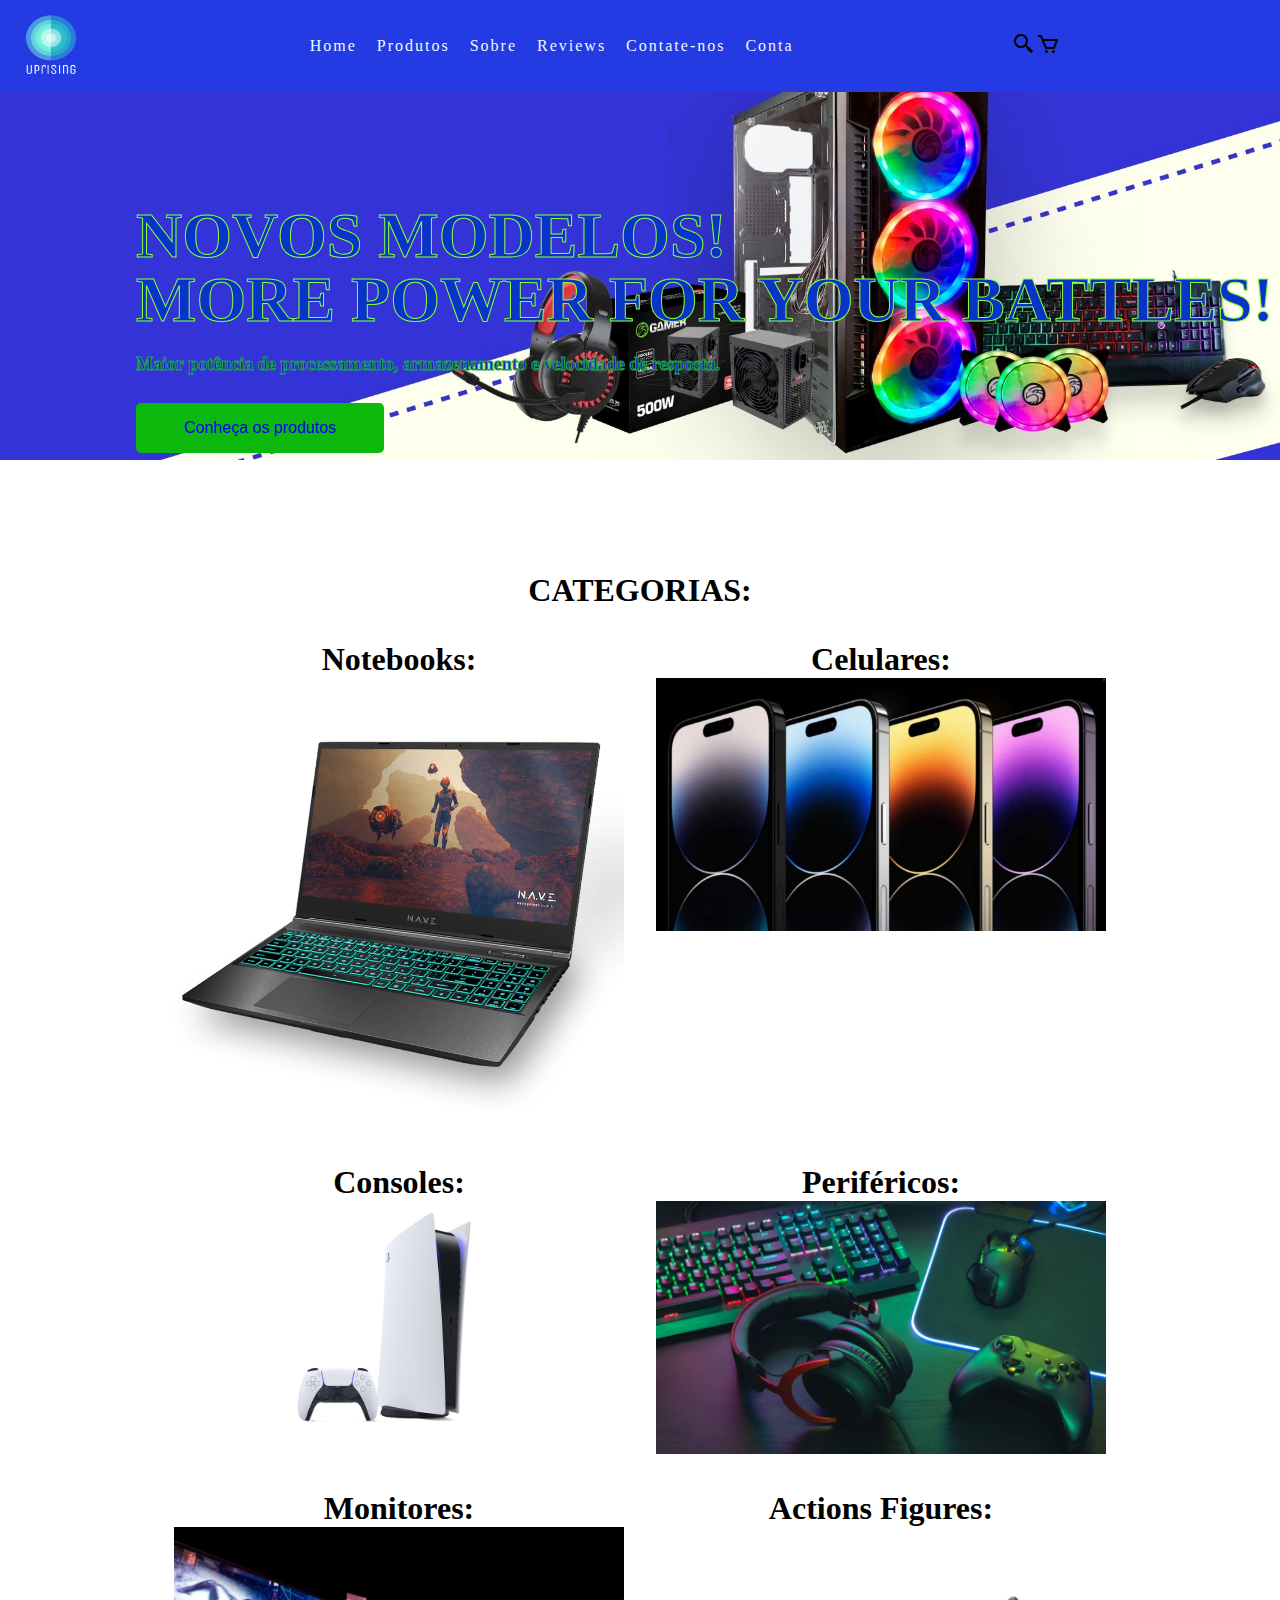
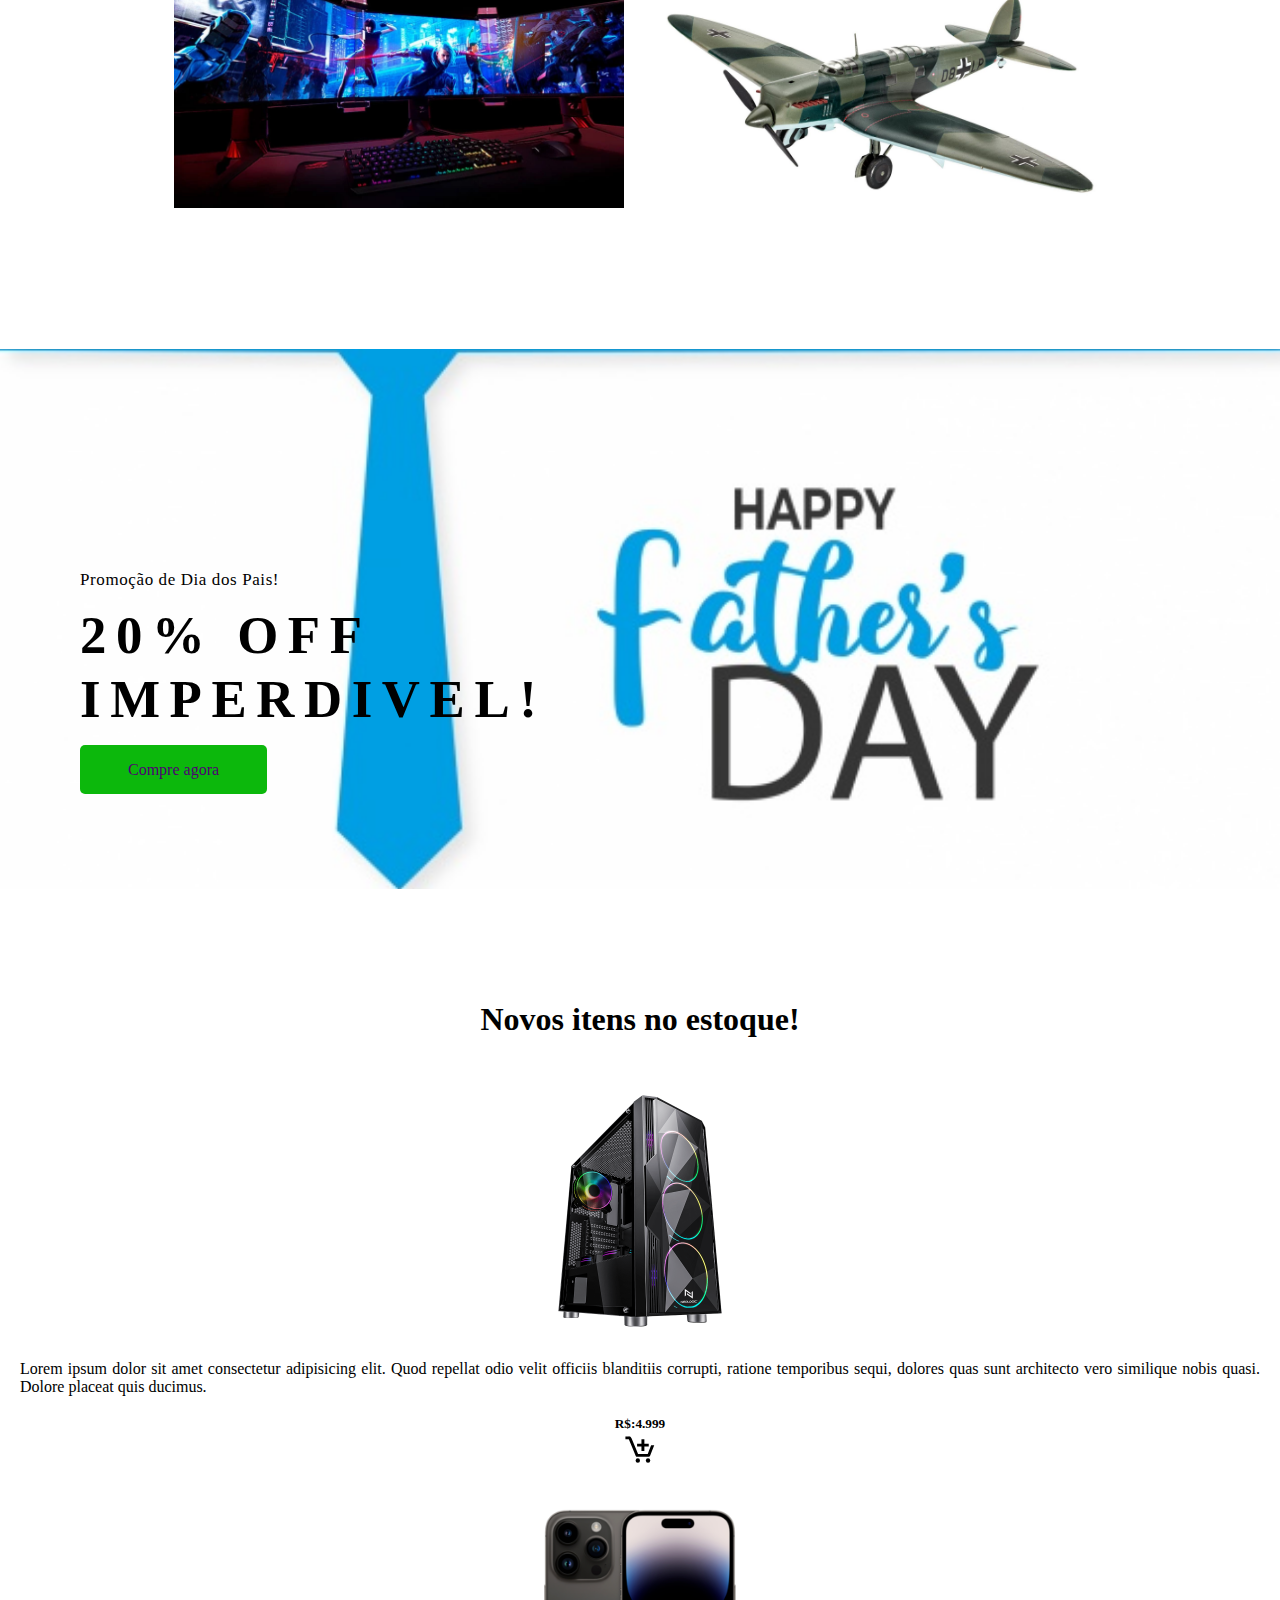
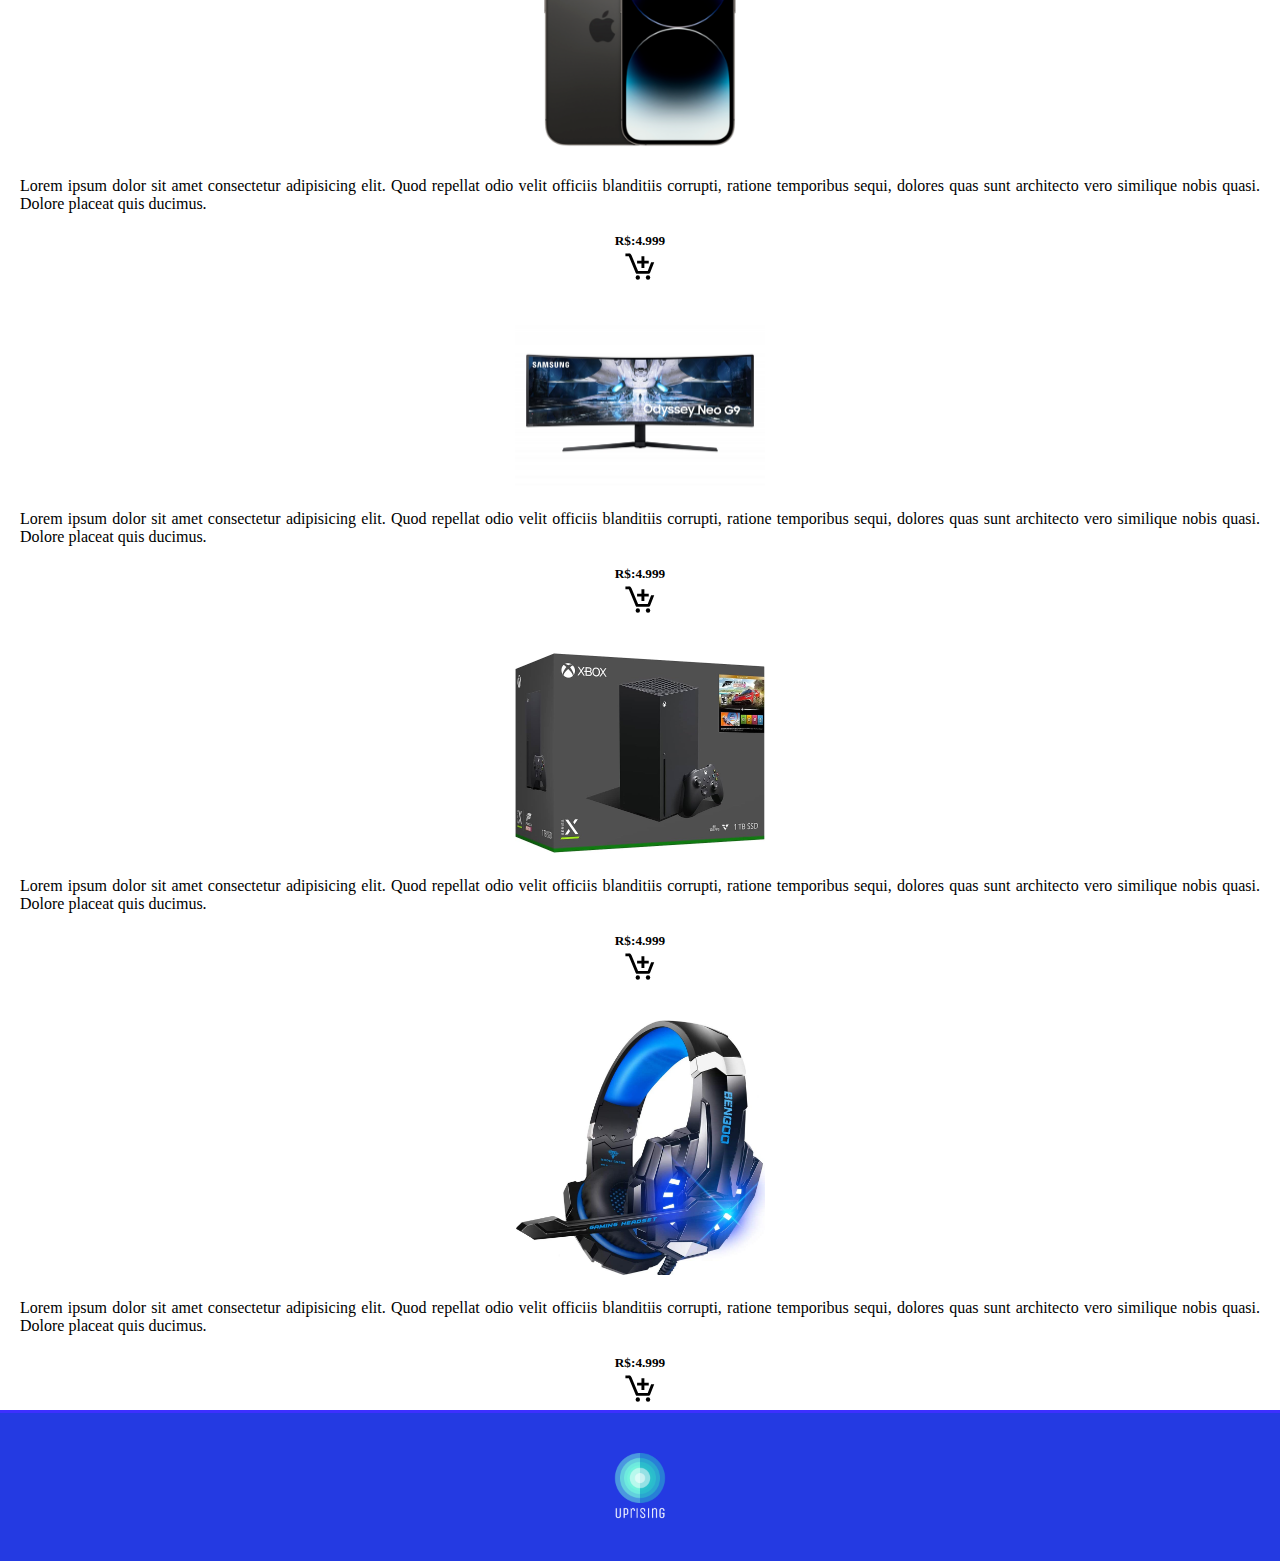
<file: index.html>
<!DOCTYPE html>
<html lang="pt-br">
  <head>
    <meta charset="UTF-8" />
    <meta name="viewport" content="width=device-width, initial-scale=1.0" />
    <title>E-comerce</title>
    <link rel="shortcut icon" href="favicon.png" type="image/x-icon" />
    <link rel="stylesheet" href="style.css" />
    <link
      rel="stylesheet"
      href="https://cdn.jsdelivr.net/npm/boxicons@latest/css/boxicons.min.css"
    />
    <link
      rel="stylesheet"
      href="https://unpkg.com/boxicons@latest/css/boxicons.min.css"
    />
  </head>
  <body>
   <div class="background">
    <header class="cabeçalho">
      <img class="logo" src="logos/logo_transparent.png" alt="logo" />

      <ul class="navegaveis">
        <li><a class="navegavel" href="Lp.html">Home</a>
        <li><a class="navegavel" href="paginasextras.html">Produtos</a>
        <li><a class="navegavel" href="paginasextras.html">Sobre</a>
        <li><a class="navegavel" href="paginasextras.html">Reviews</a>
        <li><a class="navegavel" href="paginasextras.html">Contate-nos</a>
        <li><a class="navegavel" href="paginasextras.html">Conta</a>
        </ul>
        <div class="icones">
          <li><a class="icon" href=""
            ><img
              src="boxicons-2.1.4/svg/regular/bx-search-alt-2.svg"
              alt="lupa"
          /></a>
        
        <li><a class="icon" href=" "
          ><img src="boxicons-2.1.4/svg/regular/bx-cart.svg" alt="carrinho"
        /></a>
        </div>
        <div class="menu1">
        <div class="menu-mobile">
          <button onclick="menuShow()" class="btnmenu" ><img src="boxicons-2.1.4/svg/regular/bx-menu.svg" alt="menu-mobile"></button>
        </div>
        <div class="itens-menu-mobile">
        <ul class="omenu">
            <li><a class="navegavel1" href="index.html">Home</a>
            <li><a class="navegavel1" href="paginasextras.html">Produtos</a>
            <li><a class="navegavel1" href="paginasextras.html">Sobre</a>
            <li><a class="navegavel1" href="paginasextras.html">Reviews</a>
            <li><a class="navegavel1" href="paginasextras.html">Contate-nos</a>
            <li><a class="navegavel1" href="paginasextras.html">Conta</a>

            <li><a class="iconm" href=""
                ><img
                  src="boxicons-2.1.4/svg/regular/bx-search-alt-2.svg"
                  alt="lupa"
            /></a>
            
           <li><a class="iconm" href=" "
              ><img src="boxicons-2.1.4/svg/regular/bx-cart.svg" alt="carrinho"
          /></a>
        </ul></a>
      </ul>
      </div>
      </div>
    </header>
     <div class="p1">
      <h1>NOVOS MODELOS!</h1>
      <h1>MORE POWER FOR YOUR BATTLES!</h1>
      <p><strong>Maior potência de processamento, armazenamento e velocidade de resposta.</strong></p>
      <button class="b1"><a href="#elemento">Conheça os produtos</a></button>
      </div>
    </div>
    <section>
      <h1>CATEGORIAS:</h1>
      <div id="elemento" class="box-of-cards">
        <div class="cards">
          <h1>Notebooks:</h1><a href="pc.html"><img src="img/Notebook1.png" alt="Notebook"></a>
         </div>
           <div class="cards">
            <h1>Celulares:</h1><a href="celulares.html"><img src="img/celular1.jpg" alt="Celulares"></a></div>
         </div>
         
         <div class="box-of-cards">
          <div class="cards">
            <h1>Consoles:</h1><a href="paginasextras.html"><img src="img/ps5.webp" alt="Videogames"></a></div>
          <div class="cards">
            <h1>Periféricos:</h1><a href="paginasextras.html"><img src="img/perifericos.webp" alt="perifericos"></a></div>
        </div>
        <div class="box-of-cards">
         <div class="cards">
          <h1>Monitores:</h1><a href="paginasextras.html"><img src="img/monitor.jpeg" alt="Monitores"></a></div>
         <div class="cards">
          <h1>Actions Figures:</h1><a href="paginasextras.html"><img src="img/aviao.jpg" alt="Action-figures"></a></div>
       </div>
    </section>
    <section class="cta">
      <div class="text-cta">
          <h6>Promoção de Dia dos Pais!</h6>
          <h4>20% OFF<br>IMPERDIVEL!</h4>
          <a href="paginasextras.html" class="btn">Compre agora</a>
      </div>
    </section>

    <section>
      <h1><strong>Novos itens no estoque!</strong></h1>
      <div class="novos-produtos-estoque">
        <div class="nsp">
          <a href=""><img src="img/pc2.png" alt="pc2"></a>
          <p>Lorem ipsum dolor sit amet consectetur adipisicing elit. Quod repellat odio velit officiis blanditiis corrupti, ratione temporibus sequi, dolores quas sunt architecto vero similique nobis quasi. Dolore placeat quis ducimus.</p>
          <h5>R$:4.999</h5>
          <a href=""><img class="car" src="boxicons-2.1.4/svg/regular/bx-cart-add.svg"></a>
        </div>
        <div class="nsp">
          <a href=""><img src="img/iphone 14.png" alt="cell1"></a>
          <p>Lorem ipsum dolor sit amet consectetur adipisicing elit. Quod repellat odio velit officiis blanditiis corrupti, ratione temporibus sequi, dolores quas sunt architecto vero similique nobis quasi. Dolore placeat quis ducimus.</p>
          <h5>R$:4.999</h5>
          <a  href=""><img class="car" src="boxicons-2.1.4/svg/regular/bx-cart-add.svg"></a>
        </div>
        <div class="nsp">
          <a  href=""><img src="img/monitor de venda estoque.jpg" alt="monitor2"></a>
          <p>Lorem ipsum dolor sit amet consectetur adipisicing elit. Quod repellat odio velit officiis blanditiis corrupti, ratione temporibus sequi, dolores quas sunt architecto vero similique nobis quasi. Dolore placeat quis ducimus.</p>
          <h5>R$:4.999</h5>
          <a  href=""><img class="car" src="boxicons-2.1.4/svg/regular/bx-cart-add.svg"></a>
        </div>
        <div class="nsp">
          <a href=""><img src="img/xbox.jpg" alt="xbox"></a>
          <p>Lorem ipsum dolor sit amet consectetur adipisicing elit. Quod repellat odio velit officiis blanditiis corrupti, ratione temporibus sequi, dolores quas sunt architecto vero similique nobis quasi. Dolore placeat quis ducimus.</p>
          <h5>R$:4.999</h5>
          <a  href=""><img class="car" src="boxicons-2.1.4/svg/regular/bx-cart-add.svg"></a>
        </div>
        <div class="nsp">
          <a href=""><img src="img/headset.jpg" alt="headset"></a>
          <p>Lorem ipsum dolor sit amet consectetur adipisicing elit. Quod repellat odio velit officiis blanditiis corrupti, ratione temporibus sequi, dolores quas sunt architecto vero similique nobis quasi. Dolore placeat quis ducimus.</p>
          <h5>R$:4.999</h5>
          <a  href=""><img class="car" class="car" src="boxicons-2.1.4/svg/regular/bx-cart-add.svg"></a>
        </div>
        </div>
      </div>
    </section>

    <footer class="rdp">
      <img class="logo22" src="logos/logo_transparent.png" alt="logo?">
    </footer>
    <script src="script.js"></script>
  </body>
</html>
</file>
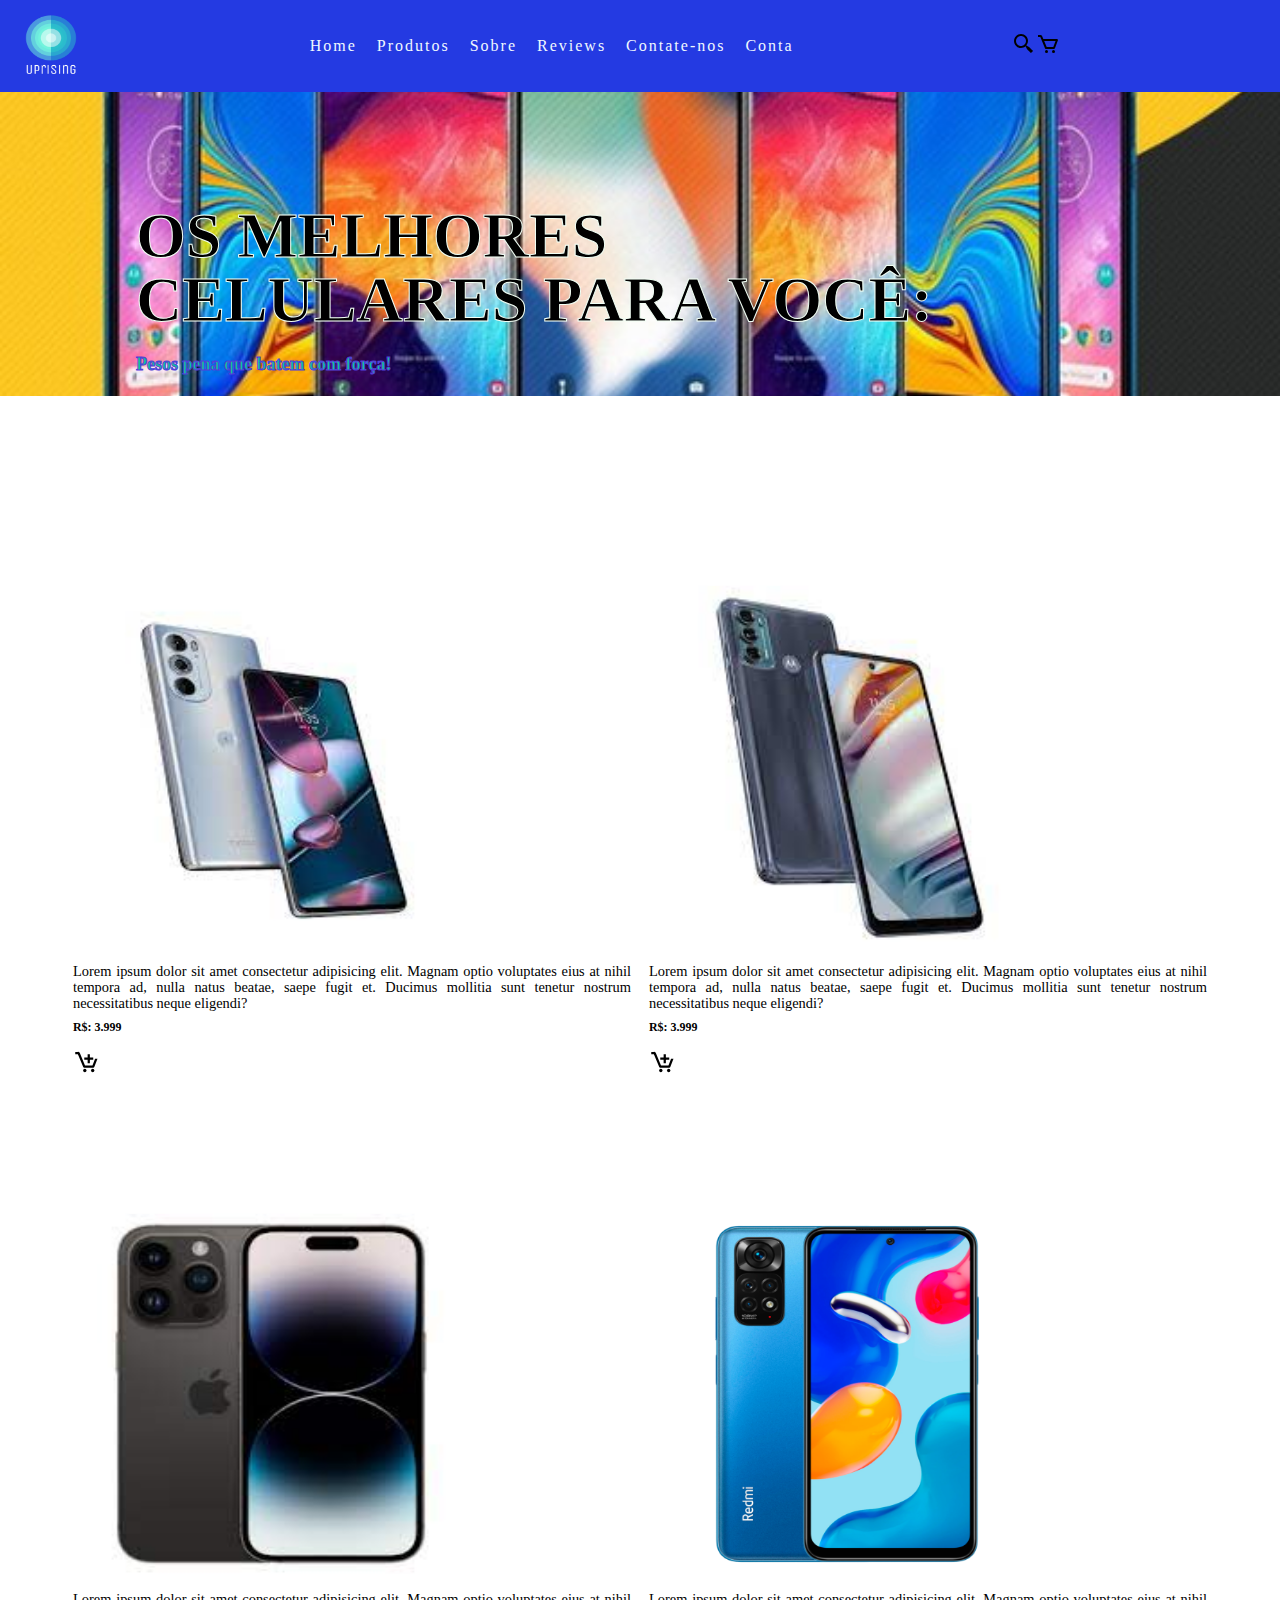
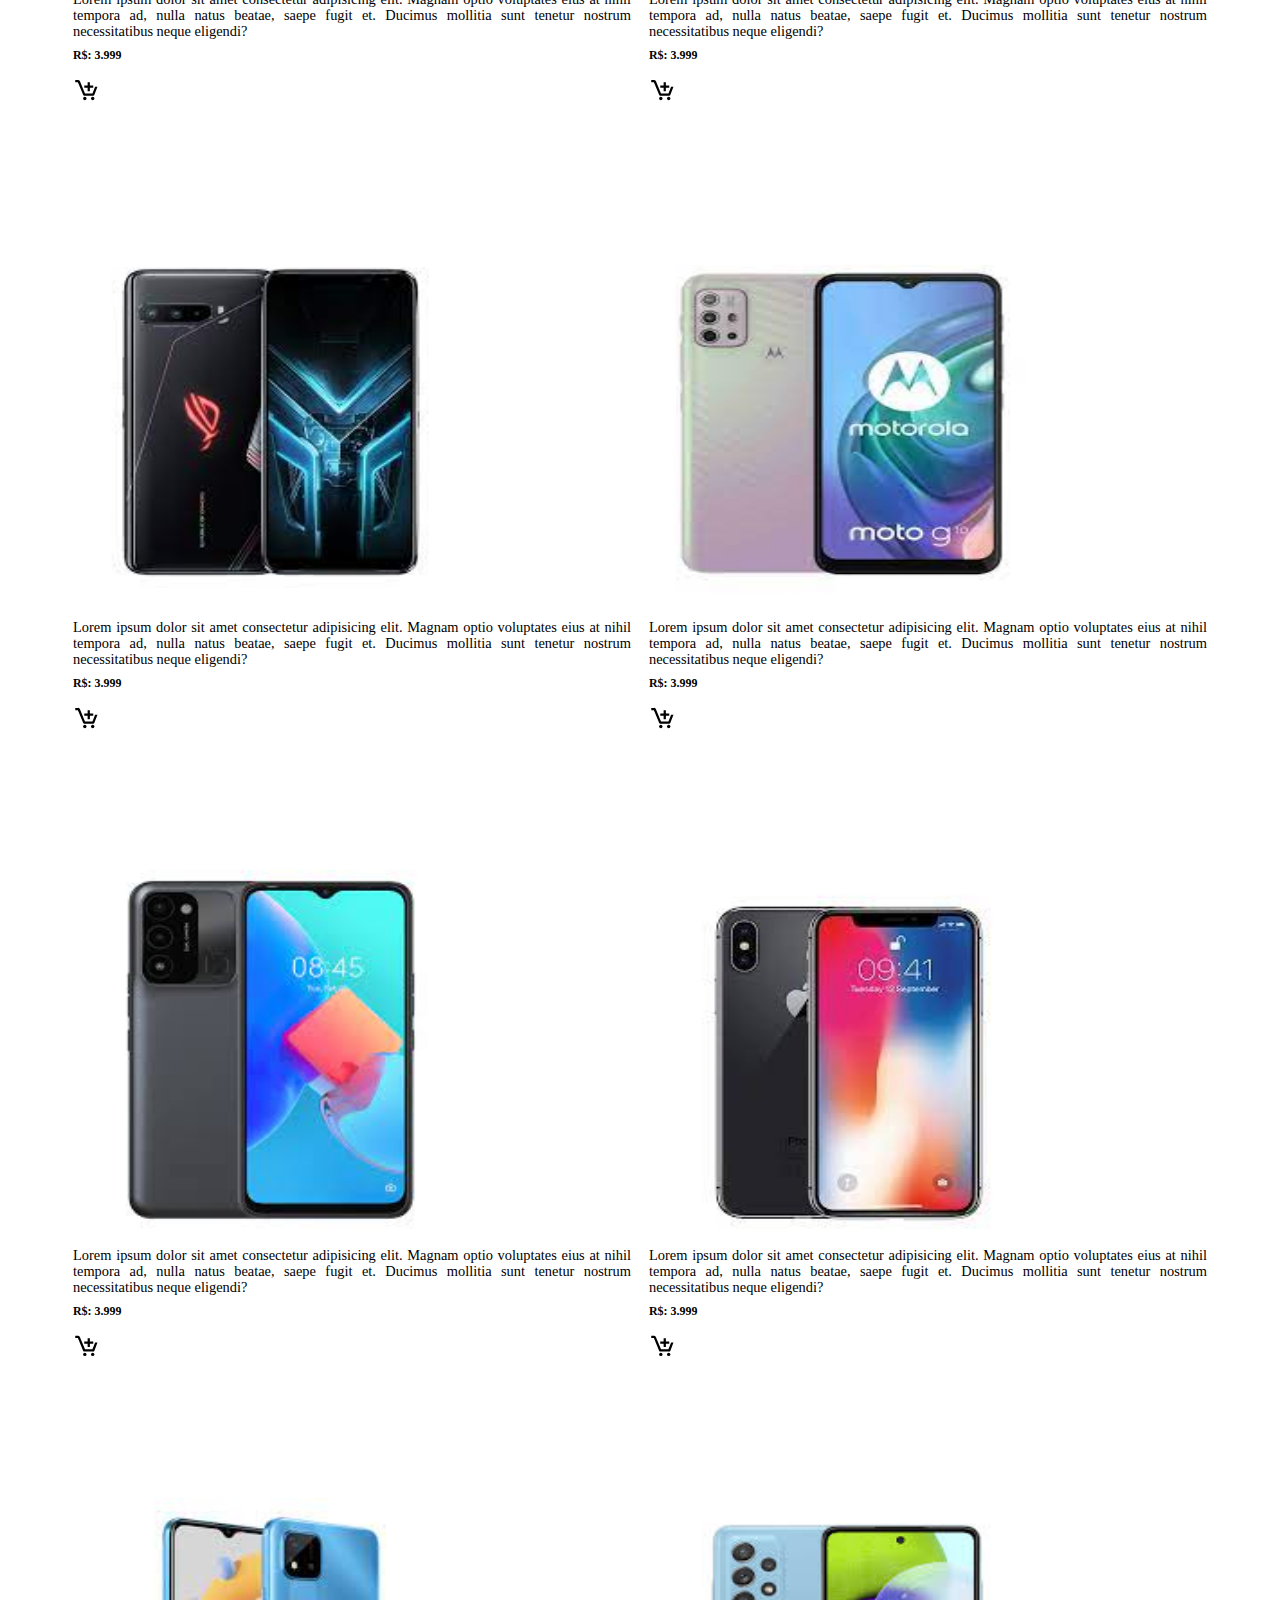
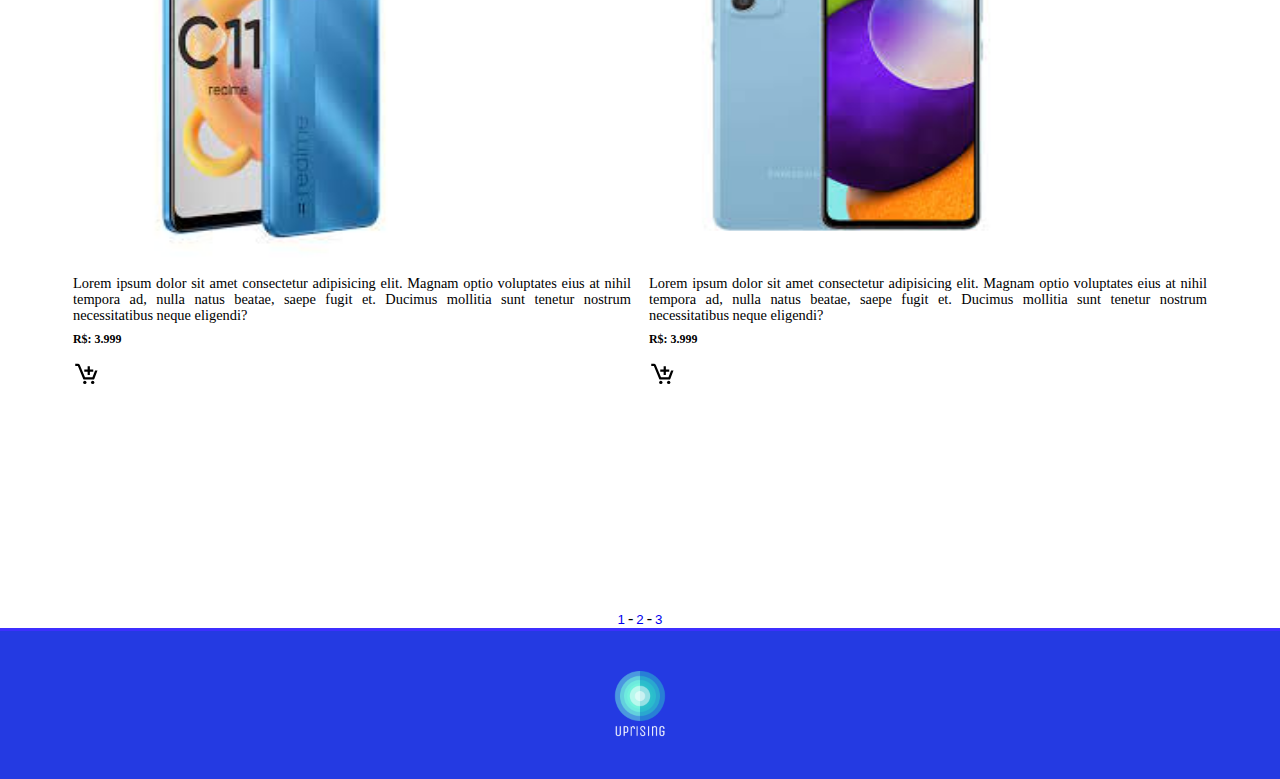
<file: celulares.html>
<!DOCTYPE html>
<html lang="pt-br">
<head>
    <meta charset="UTF-8">
    <meta name="viewport" content="width=device-width, initial-scale=1.0">
    <title>p1</title>
    <link rel="shortcut icon" href="favicon.png" type="image/x-icon" />
    <link rel="stylesheet" href="style.css" />
    <link
      rel="stylesheet"
      href="https://cdn.jsdelivr.net/npm/boxicons@latest/css/boxicons.min.css"
    />
    <link
      rel="stylesheet"
      href="https://unpkg.com/boxicons@latest/css/boxicons.min.css"
    />
</head>
<body>
  <div class="background3">
    <header class="cabeçalho">
      <img class="logo" src="logos/logo_transparent.png" alt="logo" />

      <ul class="navegaveis">
        <li><a class="navegavel" href="index.html">Home</a>
        <li><a class="navegavel" href=" ">Produtos</a>
        <li><a class="navegavel" href=" ">Sobre</a>
        <li><a class="navegavel" href=" ">Reviews</a>
        <li><a class="navegavel" href=" ">Contate-nos</a>
        <li><a class="navegavel" href=" ">Conta</a>
        </ul>
        <div class="icones">
          <li><a class="icon" href=""
            ><img
              src="boxicons-2.1.4/svg/regular/bx-search-alt-2.svg"
              alt="lupa"
          /></a>
        
        <li><a class="icon" href=" "
          ><img src="boxicons-2.1.4/svg/regular/bx-cart.svg" alt="carrinho"
        /></a>
        </div>
        <div class="menu1">
        <div class="menu-mobile">
          <button onclick="menuShow()" class="btnmenu" ><img src="boxicons-2.1.4/svg/regular/bx-menu.svg" alt="menu-mobile"></button>
        </div>
        <div class="itens-menu-mobile">
        <ul class="omenu">
            <li><a class="navegavel1" href="index.html">Home</a>
            <li><a class="navegavel1" href=" #">Produtos</a>
            <li><a class="navegavel1" href=" #">Sobre</a>
            <li><a class="navegavel1" href=" #">Reviews</a>
            <li><a class="navegavel1" href=" #">Contate-nos</a>
            <li><a class="navegavel1" href=" #">Conta</a>

            <li><a class="iconm" href=""
                ><img
                  src="boxicons-2.1.4/svg/regular/bx-search-alt-2.svg"
                  alt="lupa"
            /></a>
            
           <li><a class="iconm" href=" "
              ><img src="boxicons-2.1.4/svg/regular/bx-cart.svg" alt="carrinho"
          /></a>
        </ul></a>
      </ul>
      </div>
      </div>
    </header>
     <div class="p3">
      <h1>OS MELHORES </h1>
      <h1>CELULARES PARA VOCÊ:</h1>
      <p><strong>Pesos pena que batem com força!</strong></p>
      </div>
    </div>
    <section>
      <div class="linha">
        <div class="produto1">
          <a href="paginasextras.html"><img src="img/celular1.jpeg" alt="Celular"></a>
          <p>Lorem ipsum dolor sit amet consectetur adipisicing elit. Magnam optio voluptates eius at nihil tempora ad, nulla natus beatae, saepe fugit et. Ducimus mollitia sunt tenetur nostrum necessitatibus neque eligendi?</p>
          <h5>R$: 3.999</h5>
          <a href="paginasextras.html"><img class="car1" src="boxicons-2.1.4/svg/regular/bx-cart-add.svg">
            
        </div>
        <div class="produto1">
          <a href="paginasextras.html"><img src="img/celular2.jpeg" alt="Celular"></a>
          <p>Lorem ipsum dolor sit amet consectetur adipisicing elit. Magnam optio voluptates eius at nihil tempora ad, nulla natus beatae, saepe fugit et. Ducimus mollitia sunt tenetur nostrum necessitatibus neque eligendi?</p>
          <h5>R$: 3.999</h5>
          <a href="paginasextras.html"><img class="car1" src="boxicons-2.1.4/svg/regular/bx-cart-add.svg">
        </div>
      </div>
      <div class="linha">
        <div class="produto1">
          <a href="paginasextras.html"><img src="img/celular3.jpeg" alt="Celular"></a>
          <p>Lorem ipsum dolor sit amet consectetur adipisicing elit. Magnam optio voluptates eius at nihil tempora ad, nulla natus beatae, saepe fugit et. Ducimus mollitia sunt tenetur nostrum necessitatibus neque eligendi?</p>
          <h5>R$: 3.999</h5>
          <a href="paginasextras.html"><img class="car1" src="boxicons-2.1.4/svg/regular/bx-cart-add.svg">
        </div>
        <div class="produto1">
          <a href="paginasextras.html"><img src="img/celular4.png" alt="Celular"></a>
          <p>Lorem ipsum dolor sit amet consectetur adipisicing elit. Magnam optio voluptates eius at nihil tempora ad, nulla natus beatae, saepe fugit et. Ducimus mollitia sunt tenetur nostrum necessitatibus neque eligendi?</p>
          <h5>R$: 3.999</h5>
          <a href="paginasextras.html"><img class="car1" src="boxicons-2.1.4/svg/regular/bx-cart-add.svg">
        </div>
      </div>
      <div class="linha">
        <div class="produto1">
          <a href="paginasextras.html"><img src="img/celular5.jpeg" alt="Celular"></a>
          <p>Lorem ipsum dolor sit amet consectetur adipisicing elit. Magnam optio voluptates eius at nihil tempora ad, nulla natus beatae, saepe fugit et. Ducimus mollitia sunt tenetur nostrum necessitatibus neque eligendi?</p>
          <h5>R$: 3.999</h5>
          <a href="paginasextras.html"><img class="car1" src="boxicons-2.1.4/svg/regular/bx-cart-add.svg">
        </div>
        <div class="produto1">
          <a href="paginasextras.html"><img src="img/celular6.jpeg" alt="Celular"></a>
          <p>Lorem ipsum dolor sit amet consectetur adipisicing elit. Magnam optio voluptates eius at nihil tempora ad, nulla natus beatae, saepe fugit et. Ducimus mollitia sunt tenetur nostrum necessitatibus neque eligendi?</p>
          <h5>R$: 3.999</h5>
          <a href="paginasextras.html"><img class="car1" src="boxicons-2.1.4/svg/regular/bx-cart-add.svg">
        </div>
      </div>
      <div class="linha">
        <div class="produto1">
          <a href="paginasextras.html"><img src="img/celular7.jpeg" alt="Celular"></a>
          <p>Lorem ipsum dolor sit amet consectetur adipisicing elit. Magnam optio voluptates eius at nihil tempora ad, nulla natus beatae, saepe fugit et. Ducimus mollitia sunt tenetur nostrum necessitatibus neque eligendi?</p>
          <h5>R$: 3.999</h5>
          <a href="paginasextras.html"><img class="car1" src="boxicons-2.1.4/svg/regular/bx-cart-add.svg">
        </div>
        <div class="produto1">
          <a href="paginasextras.html"><img src="img/celular8.jpeg" alt="Celular"></a>
          <p>Lorem ipsum dolor sit amet consectetur adipisicing elit. Magnam optio voluptates eius at nihil tempora ad, nulla natus beatae, saepe fugit et. Ducimus mollitia sunt tenetur nostrum necessitatibus neque eligendi?</p>
          <h5>R$: 3.999</h5>
          <a href="paginasextras.html"><img class="car1" src="boxicons-2.1.4/svg/regular/bx-cart-add.svg">
        </div>
      </div>
      <div class="linha">
        <div class="produto1">
          <a href="paginasextras.html"><img src="img/celular9.jpeg" alt="Celular"></a>
          <p>Lorem ipsum dolor sit amet consectetur adipisicing elit. Magnam optio voluptates eius at nihil tempora ad, nulla natus beatae, saepe fugit et. Ducimus mollitia sunt tenetur nostrum necessitatibus neque eligendi?</p>
          <h5>R$: 3.999</h5>
          <a href="paginasextras.html"><img class="car1" src="boxicons-2.1.4/svg/regular/bx-cart-add.svg">
        </div>
        <div class="produto1">
          <a href="paginasextras.html"><img src="img/celular10.jpeg" alt="Celular"></a>
          <p>Lorem ipsum dolor sit amet consectetur adipisicing elit. Magnam optio voluptates eius at nihil tempora ad, nulla natus beatae, saepe fugit et. Ducimus mollitia sunt tenetur nostrum necessitatibus neque eligendi?</p>
          <h5>R$: 3.999</h5>
          <a href="paginasextras.html"><img class="car1" src="boxicons-2.1.4/svg/regular/bx-cart-add.svg">
        </div>
      </div>
    </section>
    <section class="botoes_de_rodape">
      <button><a href="paginasextras.html">1</a></button>
      -
      <button><a href="paginasextras.html">2</a></button>
      -
      <button><a href="paginasextras.html">3</a></button>
    </section>
     
    
    <footer class="rdp">
      <img class="logo22" src="logos/logo_transparent.png" alt="logo?">
    </footer>
    <script src="script.js"></script>
</body>
</html>
</file>
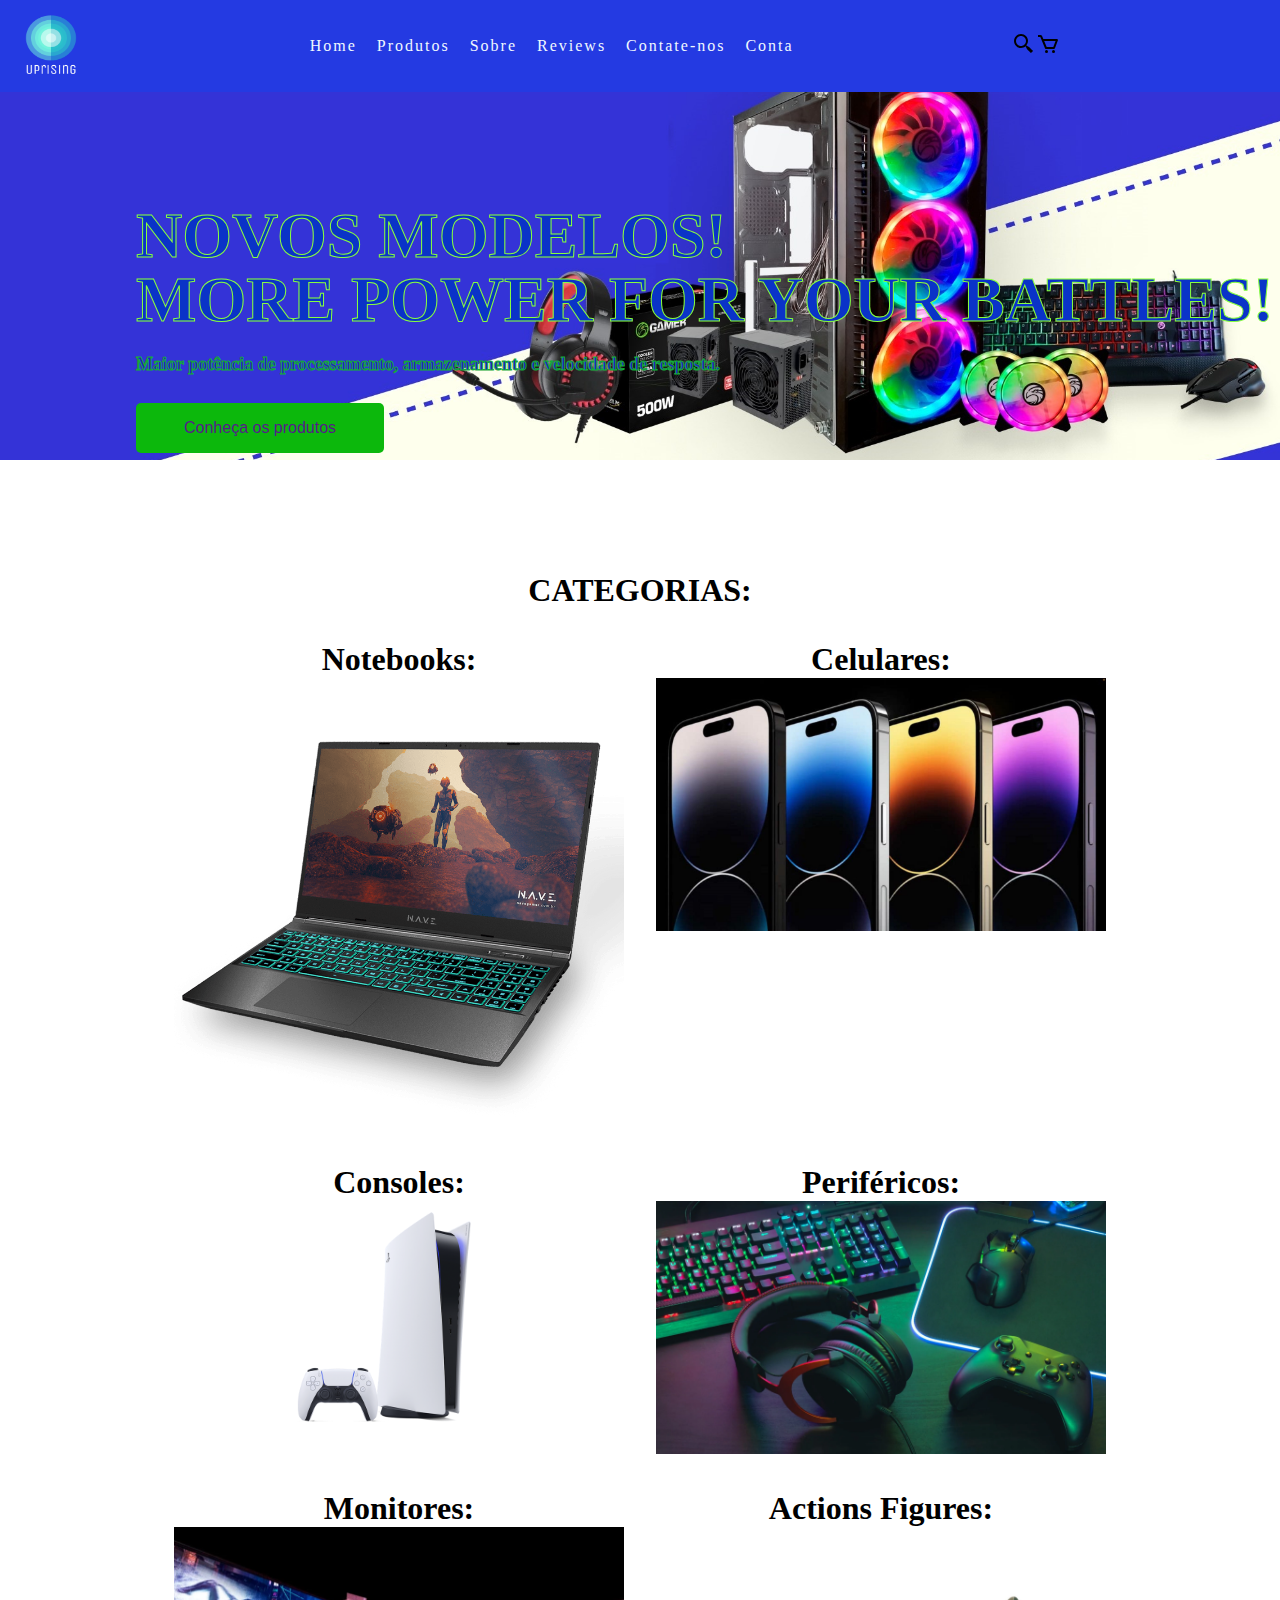
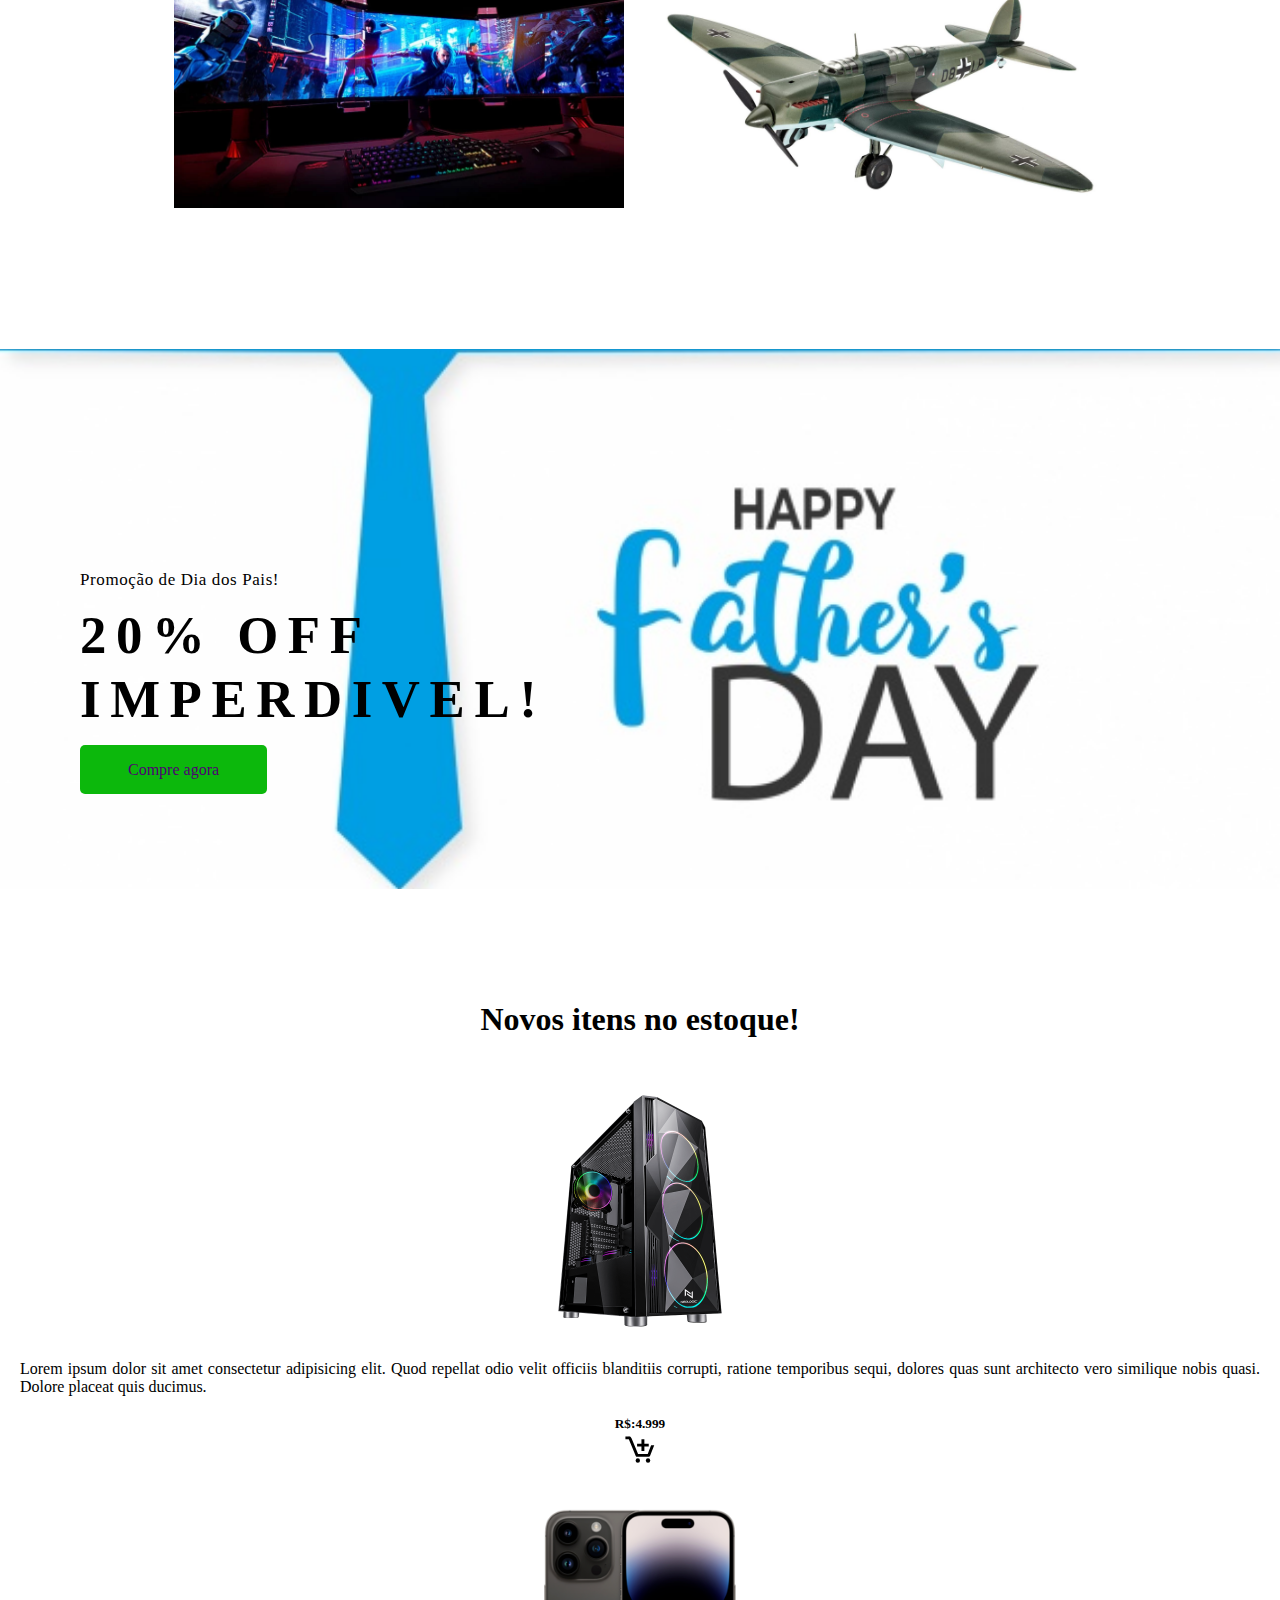
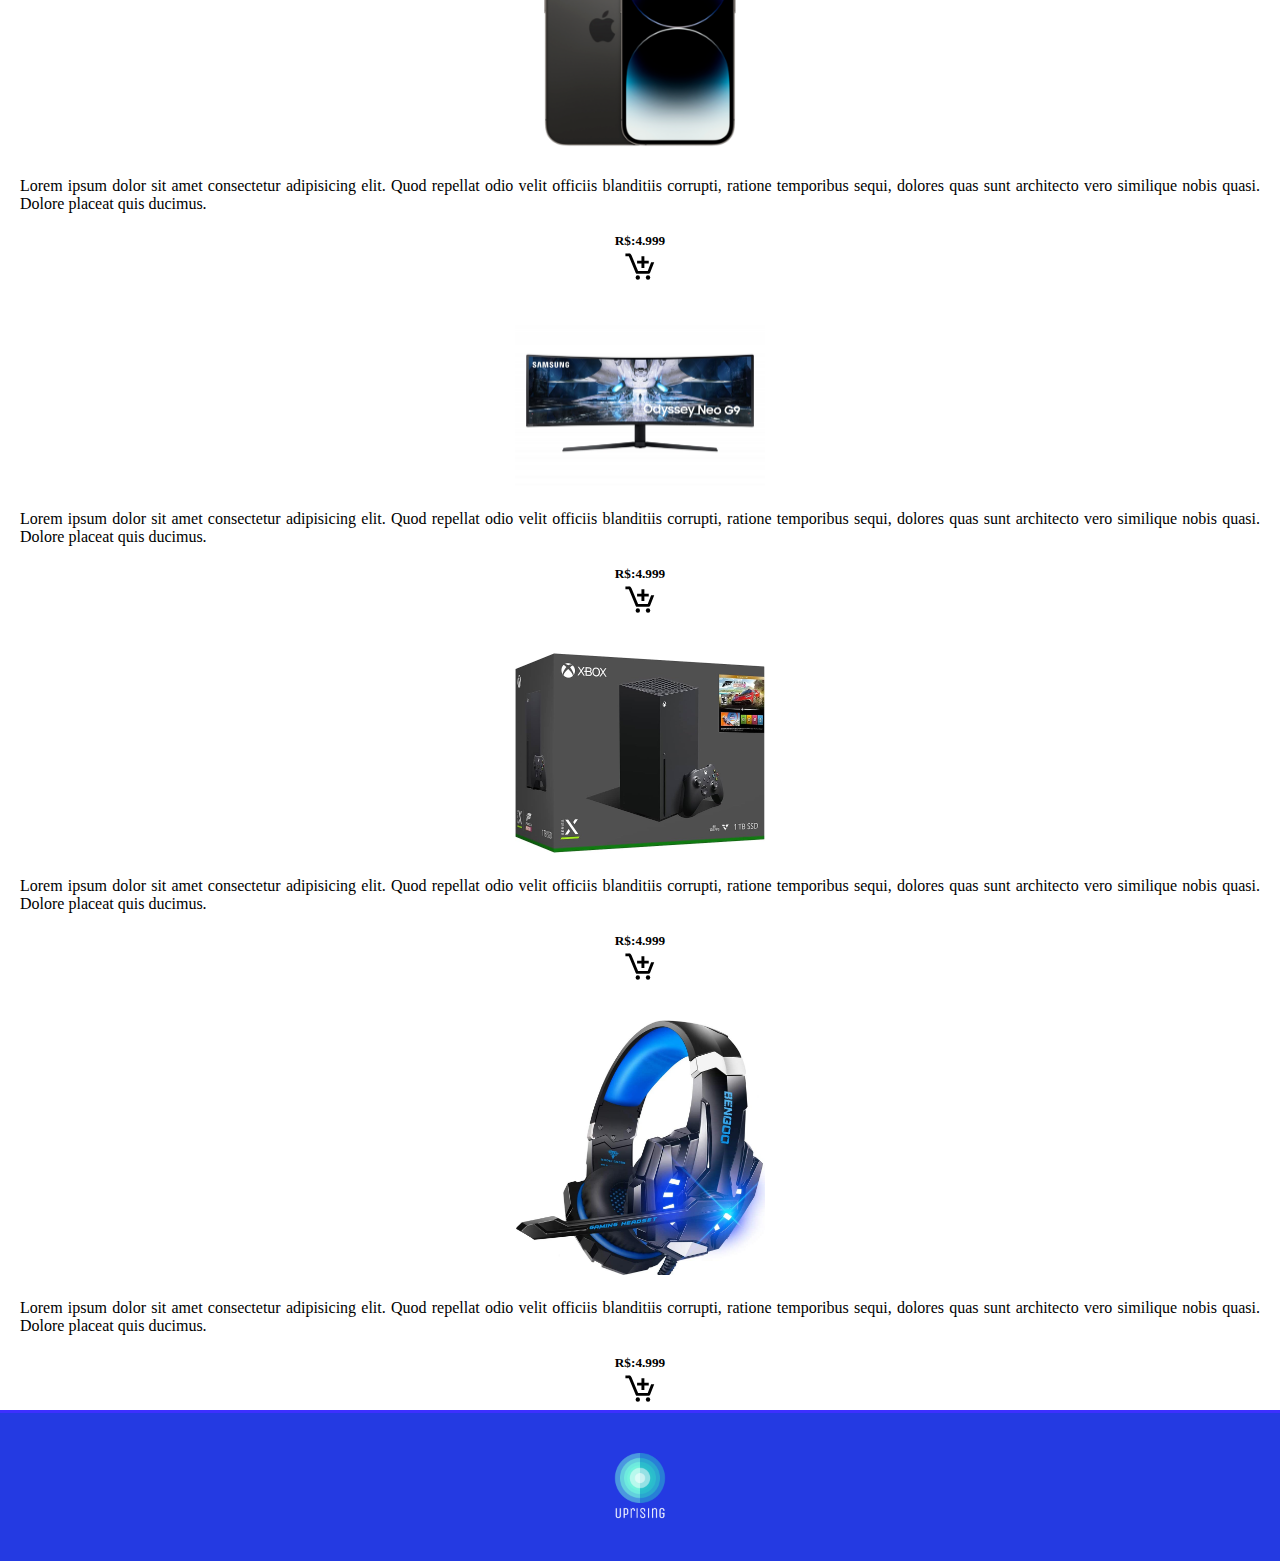
<file: Lp.html>
<!DOCTYPE html>
<html lang="pt-br">
  <head>
    <meta charset="UTF-8" />
    <meta name="viewport" content="width=device-width, initial-scale=1.0" />
    <title>E-comerce</title>
    <link rel="shortcut icon" href="favicon.png" type="image/x-icon" />
    <link rel="stylesheet" href="style.css" />
    <link
      rel="stylesheet"
      href="https://cdn.jsdelivr.net/npm/boxicons@latest/css/boxicons.min.css"
    />
    <link
      rel="stylesheet"
      href="https://unpkg.com/boxicons@latest/css/boxicons.min.css"
    />
  </head>
  <body>
   <div class="background">
    <header class="cabeçalho">
      <img class="logo" src="logos/logo_transparent.png" alt="logo" />

      <ul class="navegaveis">
        <li><a class="navegavel" href="Lp.html">Home</a>
        <li><a class="navegavel" href=" ">Produtos</a>
        <li><a class="navegavel" href=" ">Sobre</a>
        <li><a class="navegavel" href=" ">Reviews</a>
        <li><a class="navegavel" href=" ">Contate-nos</a>
        <li><a class="navegavel" href=" ">Conta</a>
        </ul>
        <div class="icones">
          <li><a class="icon" href=""
            ><img
              src="boxicons-2.1.4/svg/regular/bx-search-alt-2.svg"
              alt="lupa"
          /></a>
        
        <li><a class="icon" href=" "
          ><img src="boxicons-2.1.4/svg/regular/bx-cart.svg" alt="carrinho"
        /></a>
        </div>
        <div class="menu1">
        <div class="menu-mobile">
          <button onclick="menuShow()" class="btnmenu" ><img src="boxicons-2.1.4/svg/regular/bx-menu.svg" alt="menu-mobile"></button>
        </div>
        <div class="itens-menu-mobile">
        <ul class="omenu">
            <li><a class="navegavel1" href="Lp.html">Home</a>
            <li><a class="navegavel1" href=" #">Produtos</a>
            <li><a class="navegavel1" href=" #">Sobre</a>
            <li><a class="navegavel1" href=" #">Reviews</a>
            <li><a class="navegavel1" href=" #">Contate-nos</a>
            <li><a class="navegavel1" href=" #">Conta</a>

            <li><a class="iconm" href=""
                ><img
                  src="boxicons-2.1.4/svg/regular/bx-search-alt-2.svg"
                  alt="lupa"
            /></a>
            
           <li><a class="iconm" href=" "
              ><img src="boxicons-2.1.4/svg/regular/bx-cart.svg" alt="carrinho"
          /></a>
        </ul></a>
      </ul>
      </div>
      </div>
    </header>
     <div class="p1">
      <h1>NOVOS MODELOS!</h1>
      <h1>MORE POWER FOR YOUR BATTLES!</h1>
      <p><strong>Maior potência de processamento, armazenamento e velocidade de resposta.</strong></p>
      <button class="b1"><a href="">Conheça os produtos</a></button>
      </div>
    </div>
    <section>
      <h1>CATEGORIAS:</h1>
      <div class="box-of-cards">
        <div class="cards">
          <h1>Notebooks:</h1><a href=""><img src="img/Notebook1.png" alt="Notebook"></a>
         </div>
           <div class="cards">
            <h1>Celulares:</h1><a href=""><img src="img/celular1.jpg" alt="Celulares"></a></div>
         </div>
         
         <div class="box-of-cards">
          <div class="cards">
            <h1>Consoles:</h1><a href=""><img src="img/ps5.webp" alt="Videogames"></a></div>
          <div class="cards">
            <h1>Periféricos:</h1><a href=""><img src="img/perifericos.webp" alt="perifericos"></a></div>
        </div>
        <div class="box-of-cards">
         <div class="cards">
          <h1>Monitores:</h1><a href=""><img src="img/monitor.jpeg" alt="Monitores"></a></div>
         <div class="cards">
          <h1>Actions Figures:</h1><a href=""><img src="img/aviao.jpg" alt="Action-figures"></a></div>
       </div>
    </section>
    <section class="cta">
      <div class="text-cta">
          <h6>Promoção de Dia dos Pais!</h6>
          <h4>20% OFF<br>IMPERDIVEL!</h4>
          <a href="#" class="btn">Compre agora</a>
      </div>
    </section>

    <section>
      <h1><strong>Novos itens no estoque!</strong></h1>
      <div class="novos-produtos-estoque">
        <div class="nsp">
          <a href=""><img src="img/pc2.png" alt="pc2"></a>
          <p>Lorem ipsum dolor sit amet consectetur adipisicing elit. Quod repellat odio velit officiis blanditiis corrupti, ratione temporibus sequi, dolores quas sunt architecto vero similique nobis quasi. Dolore placeat quis ducimus.</p>
          <h5>R$:4.999</h5>
          <a href=""><img class="car" src="boxicons-2.1.4/svg/regular/bx-cart-add.svg"></a>
        </div>
        <div class="nsp">
          <a href=""><img src="img/iphone 14.png" alt="cell1"></a>
          <p>Lorem ipsum dolor sit amet consectetur adipisicing elit. Quod repellat odio velit officiis blanditiis corrupti, ratione temporibus sequi, dolores quas sunt architecto vero similique nobis quasi. Dolore placeat quis ducimus.</p>
          <h5>R$:4.999</h5>
          <a  href=""><img class="car" src="boxicons-2.1.4/svg/regular/bx-cart-add.svg"></a>
        </div>
        <div class="nsp">
          <a  href=""><img src="img/monitor de venda estoque.jpg" alt="monitor2"></a>
          <p>Lorem ipsum dolor sit amet consectetur adipisicing elit. Quod repellat odio velit officiis blanditiis corrupti, ratione temporibus sequi, dolores quas sunt architecto vero similique nobis quasi. Dolore placeat quis ducimus.</p>
          <h5>R$:4.999</h5>
          <a  href=""><img class="car" src="boxicons-2.1.4/svg/regular/bx-cart-add.svg"></a>
        </div>
        <div class="nsp">
          <a href=""><img src="img/xbox.jpg" alt="xbox"></a>
          <p>Lorem ipsum dolor sit amet consectetur adipisicing elit. Quod repellat odio velit officiis blanditiis corrupti, ratione temporibus sequi, dolores quas sunt architecto vero similique nobis quasi. Dolore placeat quis ducimus.</p>
          <h5>R$:4.999</h5>
          <a  href=""><img class="car" src="boxicons-2.1.4/svg/regular/bx-cart-add.svg"></a>
        </div>
        <div class="nsp">
          <a href=""><img src="img/headset.jpg" alt="headset"></a>
          <p>Lorem ipsum dolor sit amet consectetur adipisicing elit. Quod repellat odio velit officiis blanditiis corrupti, ratione temporibus sequi, dolores quas sunt architecto vero similique nobis quasi. Dolore placeat quis ducimus.</p>
          <h5>R$:4.999</h5>
          <a  href=""><img class="car" class="car" src="boxicons-2.1.4/svg/regular/bx-cart-add.svg"></a>
        </div>
        </div>
      </div>
    </section>

    <footer class="rdp">
      <img class="logo22" src="logos/logo_transparent.png" alt="logo?">
    </footer>
    <script src="script.js"></script>
  </body>
</html>
</file>
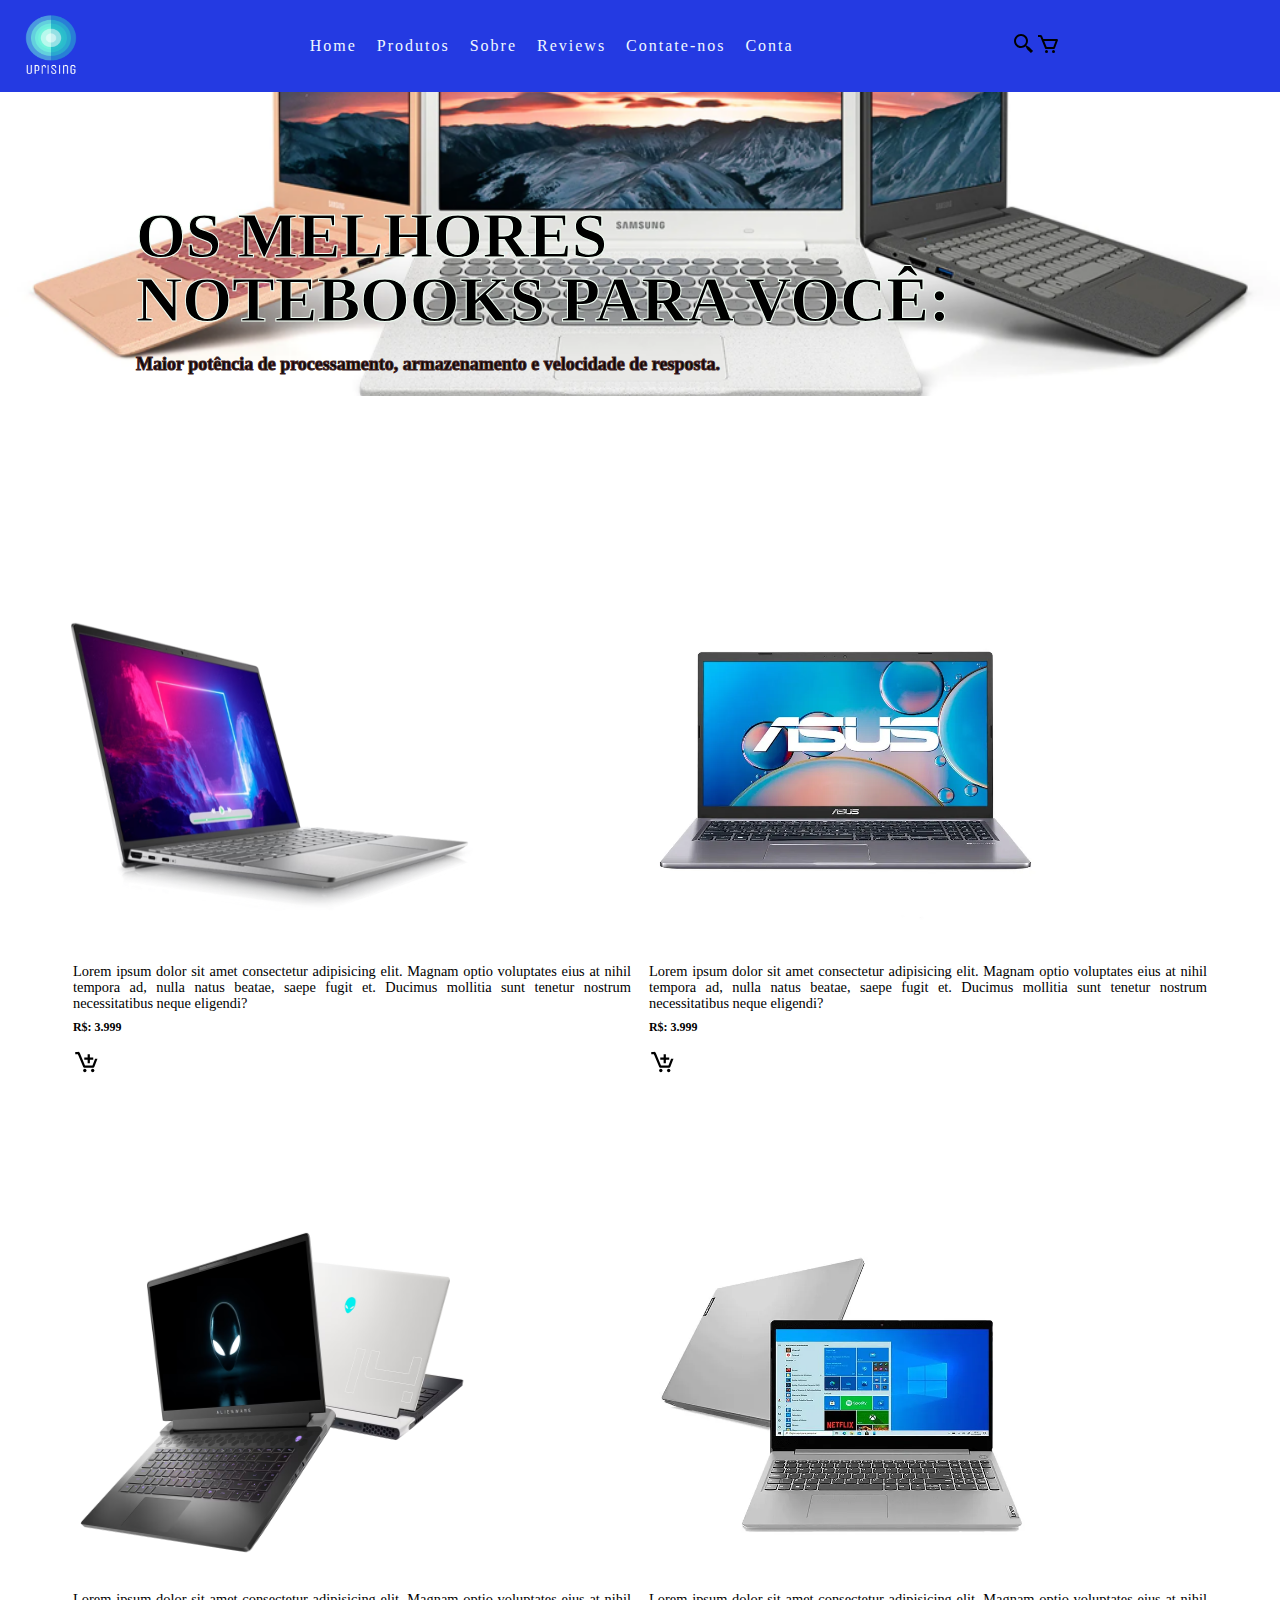
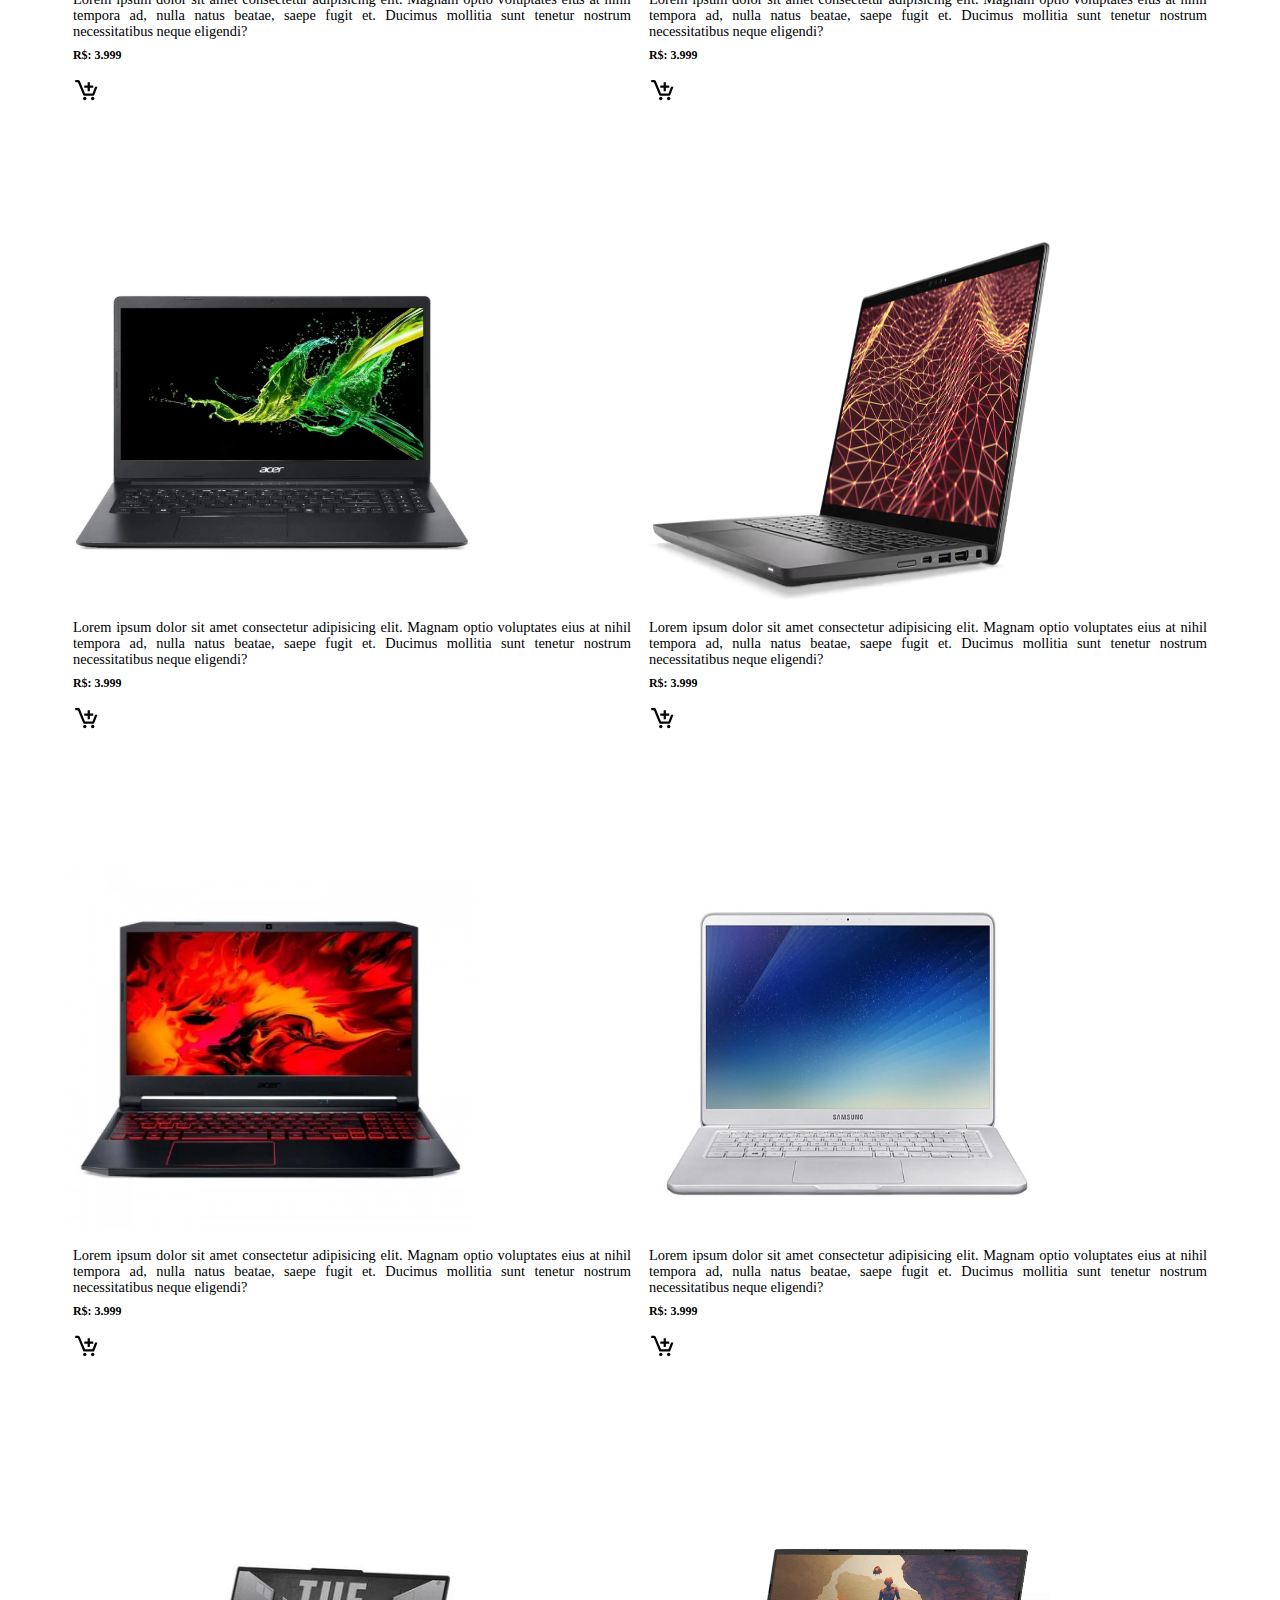
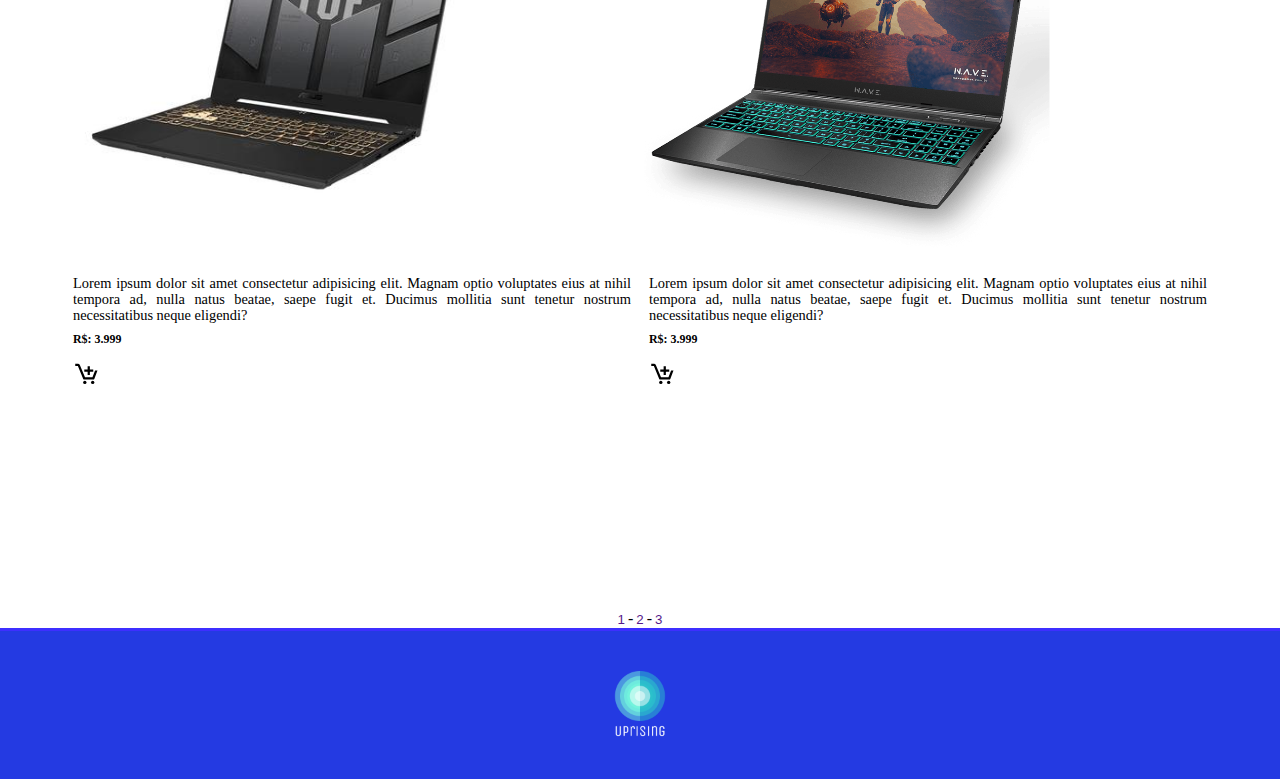
<file: modelopadrao.html>
<!DOCTYPE html>
<html lang="pt-br">
<head>
    <meta charset="UTF-8">
    <meta name="viewport" content="width=device-width, initial-scale=1.0">
    <title>p1</title>
    <link rel="shortcut icon" href="favicon.png" type="image/x-icon" />
    <link rel="stylesheet" href="style.css" />
    <link
      rel="stylesheet"
      href="https://cdn.jsdelivr.net/npm/boxicons@latest/css/boxicons.min.css"
    />
    <link
      rel="stylesheet"
      href="https://unpkg.com/boxicons@latest/css/boxicons.min.css"
    />
</head>
<body>
  <div class="background2">
    <header class="cabeçalho">
      <img class="logo" src="logos/logo_transparent.png" alt="logo" />

      <ul class="navegaveis">
        <li><a class="navegavel" href="index.html">Home</a>
        <li><a class="navegavel" href=" ">Produtos</a>
        <li><a class="navegavel" href=" ">Sobre</a>
        <li><a class="navegavel" href=" ">Reviews</a>
        <li><a class="navegavel" href=" ">Contate-nos</a>
        <li><a class="navegavel" href=" ">Conta</a>
        </ul>
        <div class="icones">
          <li><a class="icon" href=""
            ><img
              src="boxicons-2.1.4/svg/regular/bx-search-alt-2.svg"
              alt="lupa"
          /></a>
        
        <li><a class="icon" href=" "
          ><img src="boxicons-2.1.4/svg/regular/bx-cart.svg" alt="carrinho"
        /></a>
        </div>
        <div class="menu1">
        <div class="menu-mobile">
          <button onclick="menuShow()" class="btnmenu" ><img src="boxicons-2.1.4/svg/regular/bx-menu.svg" alt="menu-mobile"></button>
        </div>
        <div class="itens-menu-mobile">
        <ul class="omenu">
            <li><a class="navegavel1" href="index.html">Home</a>
            <li><a class="navegavel1" href=" #">Produtos</a>
            <li><a class="navegavel1" href=" #">Sobre</a>
            <li><a class="navegavel1" href=" #">Reviews</a>
            <li><a class="navegavel1" href=" #">Contate-nos</a>
            <li><a class="navegavel1" href=" #">Conta</a>

            <li><a class="iconm" href=""
                ><img
                  src="boxicons-2.1.4/svg/regular/bx-search-alt-2.svg"
                  alt="lupa"
            /></a>
            
           <li><a class="iconm" href=" "
              ><img src="boxicons-2.1.4/svg/regular/bx-cart.svg" alt="carrinho"
          /></a>
        </ul></a>
      </ul>
      </div>
      </div>
    </header>
     <div class="p2">
      <h1>OS MELHORES </h1>
      <h1>NOTEBOOKS PARA VOCÊ:</h1>
      <p><strong>Maior potência de processamento, armazenamento e velocidade de resposta.</strong></p>
      </div>
    </div>
    <section>
      <div class="linha">
        <div class="produto1">
          <a href=""><img src="img/notebookv1.avif" alt="Notebook"></a>
          <p>Lorem ipsum dolor sit amet consectetur adipisicing elit. Magnam optio voluptates eius at nihil tempora ad, nulla natus beatae, saepe fugit et. Ducimus mollitia sunt tenetur nostrum necessitatibus neque eligendi?</p>
          <h5>R$: 3.999</h5>
          <a href=""><img class="car1" src="boxicons-2.1.4/svg/regular/bx-cart-add.svg">
            
        </div>
        <div class="produto1">
          <a href=""><img src="img/notebookv2.webp" alt="Notebook"></a>
          <p>Lorem ipsum dolor sit amet consectetur adipisicing elit. Magnam optio voluptates eius at nihil tempora ad, nulla natus beatae, saepe fugit et. Ducimus mollitia sunt tenetur nostrum necessitatibus neque eligendi?</p>
          <h5>R$: 3.999</h5>
          <a href=""><img class="car1" src="boxicons-2.1.4/svg/regular/bx-cart-add.svg">
        </div>
      </div>
      <div class="linha">
        <div class="produto1">
          <a href=""><img src="img/novo not1.avif" alt="Notebook"></a>
          <p>Lorem ipsum dolor sit amet consectetur adipisicing elit. Magnam optio voluptates eius at nihil tempora ad, nulla natus beatae, saepe fugit et. Ducimus mollitia sunt tenetur nostrum necessitatibus neque eligendi?</p>
          <h5>R$: 3.999</h5>
          <a href=""><img class="car1" src="boxicons-2.1.4/svg/regular/bx-cart-add.svg">
        </div>
        <div class="produto1">
          <a href=""><img src="img/notebookv4.webp" alt="Notebook"></a>
          <p>Lorem ipsum dolor sit amet consectetur adipisicing elit. Magnam optio voluptates eius at nihil tempora ad, nulla natus beatae, saepe fugit et. Ducimus mollitia sunt tenetur nostrum necessitatibus neque eligendi?</p>
          <h5>R$: 3.999</h5>
          <a href=""><img class="car1" src="boxicons-2.1.4/svg/regular/bx-cart-add.svg">
        </div>
      </div>
      <div class="linha">
        <div class="produto1">
          <a href=""><img src="img/notebookv5.webp" alt="Notebook"></a>
          <p>Lorem ipsum dolor sit amet consectetur adipisicing elit. Magnam optio voluptates eius at nihil tempora ad, nulla natus beatae, saepe fugit et. Ducimus mollitia sunt tenetur nostrum necessitatibus neque eligendi?</p>
          <h5>R$: 3.999</h5>
          <a href=""><img class="car1" src="boxicons-2.1.4/svg/regular/bx-cart-add.svg">
        </div>
        <div class="produto1">
          <a href=""><img src="img/novo not 2.avif" alt="Notebook"></a>
          <p>Lorem ipsum dolor sit amet consectetur adipisicing elit. Magnam optio voluptates eius at nihil tempora ad, nulla natus beatae, saepe fugit et. Ducimus mollitia sunt tenetur nostrum necessitatibus neque eligendi?</p>
          <h5>R$: 3.999</h5>
          <a href=""><img class="car1" src="boxicons-2.1.4/svg/regular/bx-cart-add.svg">
        </div>
      </div>
      <div class="linha">
        <div class="produto1">
          <a href=""><img src="img/notebookv8.webp" alt="Notebook"></a>
          <p>Lorem ipsum dolor sit amet consectetur adipisicing elit. Magnam optio voluptates eius at nihil tempora ad, nulla natus beatae, saepe fugit et. Ducimus mollitia sunt tenetur nostrum necessitatibus neque eligendi?</p>
          <h5>R$: 3.999</h5>
          <a href=""><img class="car1" src="boxicons-2.1.4/svg/regular/bx-cart-add.svg">
        </div>
        <div class="produto1">
          <a href=""><img src="img/notebookv9.jpg" alt="Notebook"></a>
          <p>Lorem ipsum dolor sit amet consectetur adipisicing elit. Magnam optio voluptates eius at nihil tempora ad, nulla natus beatae, saepe fugit et. Ducimus mollitia sunt tenetur nostrum necessitatibus neque eligendi?</p>
          <h5>R$: 3.999</h5>
          <a href=""><img class="car1" src="boxicons-2.1.4/svg/regular/bx-cart-add.svg">
        </div>
      </div>
      <div class="linha">
        <div class="produto1">
          <a href=""><img src="img/notebookv10.jpg" alt="Notebook"></a>
          <p>Lorem ipsum dolor sit amet consectetur adipisicing elit. Magnam optio voluptates eius at nihil tempora ad, nulla natus beatae, saepe fugit et. Ducimus mollitia sunt tenetur nostrum necessitatibus neque eligendi?</p>
          <h5>R$: 3.999</h5>
          <a href=""><img class="car1" src="boxicons-2.1.4/svg/regular/bx-cart-add.svg">
        </div>
        <div class="produto1">
          <a href=""><img src="img/Notebook1.png" alt="Notebook"></a>
          <p>Lorem ipsum dolor sit amet consectetur adipisicing elit. Magnam optio voluptates eius at nihil tempora ad, nulla natus beatae, saepe fugit et. Ducimus mollitia sunt tenetur nostrum necessitatibus neque eligendi?</p>
          <h5>R$: 3.999</h5>
          <a href=""><img class="car1" src="boxicons-2.1.4/svg/regular/bx-cart-add.svg">
        </div>
      </div>
    </section>
    <section class="botoes_de_rodape">
      <button><a href="">1</a></button>
      -
      <button><a href="">2</a></button>
      -
      <button><a href="">3</a></button>
    </section>
     
    
    <footer class="rdp">
      <img class="logo22" src="logos/logo_transparent.png" alt="logo?">
    </footer>
    <script src="script.js"></script>
</body>
</html>
</file>
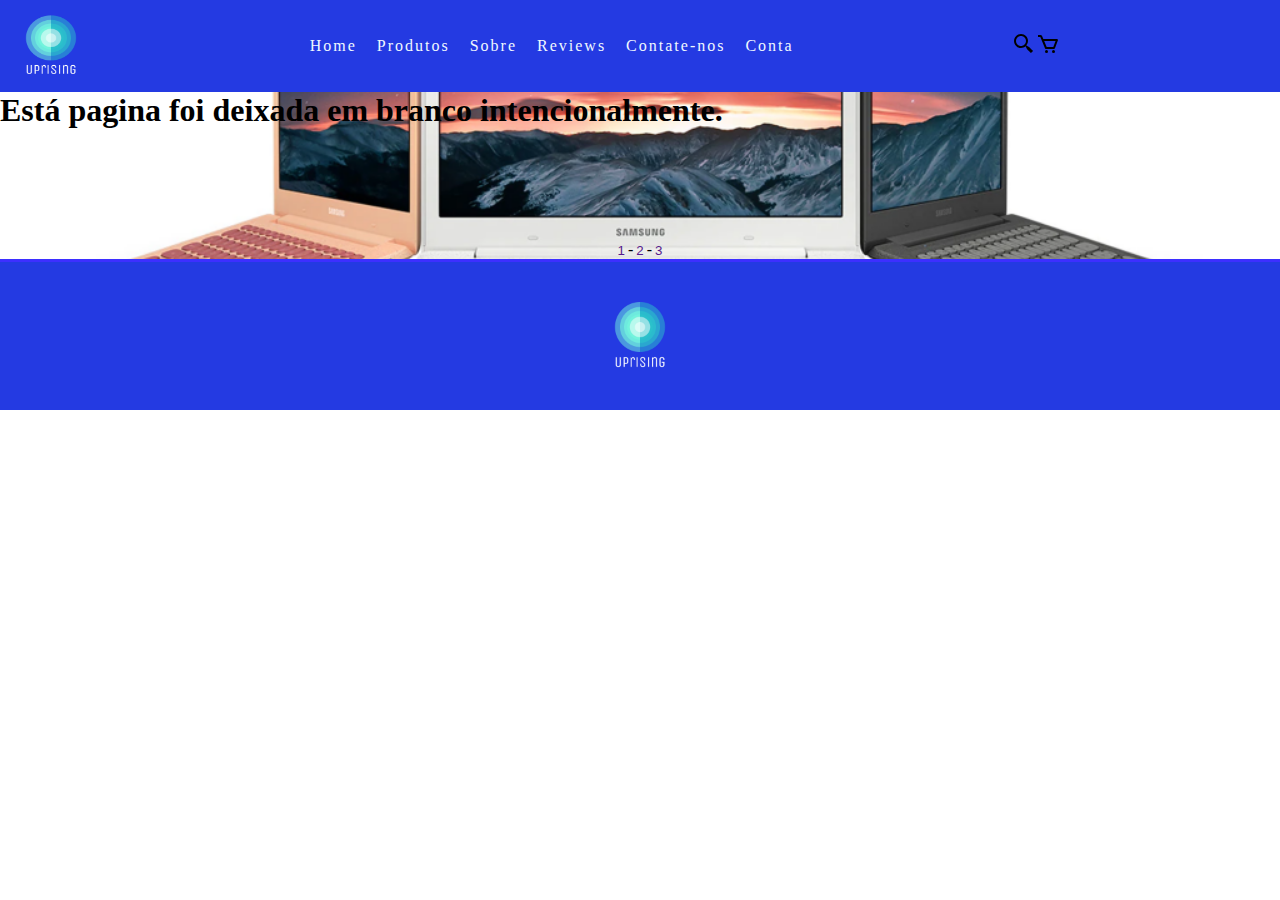
<file: paginasextras.html>
<!DOCTYPE html>
<html lang="pt-br">
<head>
    <meta charset="UTF-8">
    <meta name="viewport" content="width=device-width, initial-scale=1.0">
    <title>p1</title>
    <link rel="shortcut icon" href="favicon.png" type="image/x-icon" />
    <link rel="stylesheet" href="style.css" />
    <link
      rel="stylesheet"
      href="https://cdn.jsdelivr.net/npm/boxicons@latest/css/boxicons.min.css"
    />
    <link
      rel="stylesheet"
      href="https://unpkg.com/boxicons@latest/css/boxicons.min.css"
    />
</head>
<body>
  <div class="background2">
    <header class="cabeçalho">
      <img class="logo" src="logos/logo_transparent.png" alt="logo" />

      <ul class="navegaveis">
        <li><a class="navegavel" href="index.html">Home</a>
        <li><a class="navegavel" href=" ">Produtos</a>
        <li><a class="navegavel" href=" ">Sobre</a>
        <li><a class="navegavel" href=" ">Reviews</a>
        <li><a class="navegavel" href=" ">Contate-nos</a>
        <li><a class="navegavel" href=" ">Conta</a>
        </ul>
        <div class="icones">
          <li><a class="icon" href=""
            ><img
              src="boxicons-2.1.4/svg/regular/bx-search-alt-2.svg"
              alt="lupa"
          /></a>
        
        <li><a class="icon" href=" "
          ><img src="boxicons-2.1.4/svg/regular/bx-cart.svg" alt="carrinho"
        /></a>
        </div>
        <div class="menu1">
        <div class="menu-mobile">
          <button onclick="menuShow()" class="btnmenu" ><img src="boxicons-2.1.4/svg/regular/bx-menu.svg" alt="menu-mobile"></button>
        </div>
        <div class="itens-menu-mobile">
        <ul class="omenu">
            <li><a class="navegavel1" href="index.html">Home</a>
            <li><a class="navegavel1" href=" #">Produtos</a>
            <li><a class="navegavel1" href=" #">Sobre</a>
            <li><a class="navegavel1" href=" #">Reviews</a>
            <li><a class="navegavel1" href=" #">Contate-nos</a>
            <li><a class="navegavel1" href=" #">Conta</a>

            <li><a class="iconm" href=""
                ><img
                  src="boxicons-2.1.4/svg/regular/bx-search-alt-2.svg"
                  alt="lupa"
            /></a>
            
           <li><a class="iconm" href=" "
              ><img src="boxicons-2.1.4/svg/regular/bx-cart.svg" alt="carrinho"
          /></a>
        </ul></a>
      </ul>
      </div>
      </div>
    </header>
<h1>Está pagina foi deixada em branco intencionalmente.</h1>







      
     



  <section class="botoes_de_rodape">
    <button><a href="">1</a></button>
    -
    <button><a href="">2</a></button>
    -
    <button><a href="">3</a></button>
  </section>
   
  
  <footer class="rdp">
    <img class="logo22" src="logos/logo_transparent.png" alt="logo?">
  </footer>
  <script src="script.js"></script>
</body>
</html>
</file>
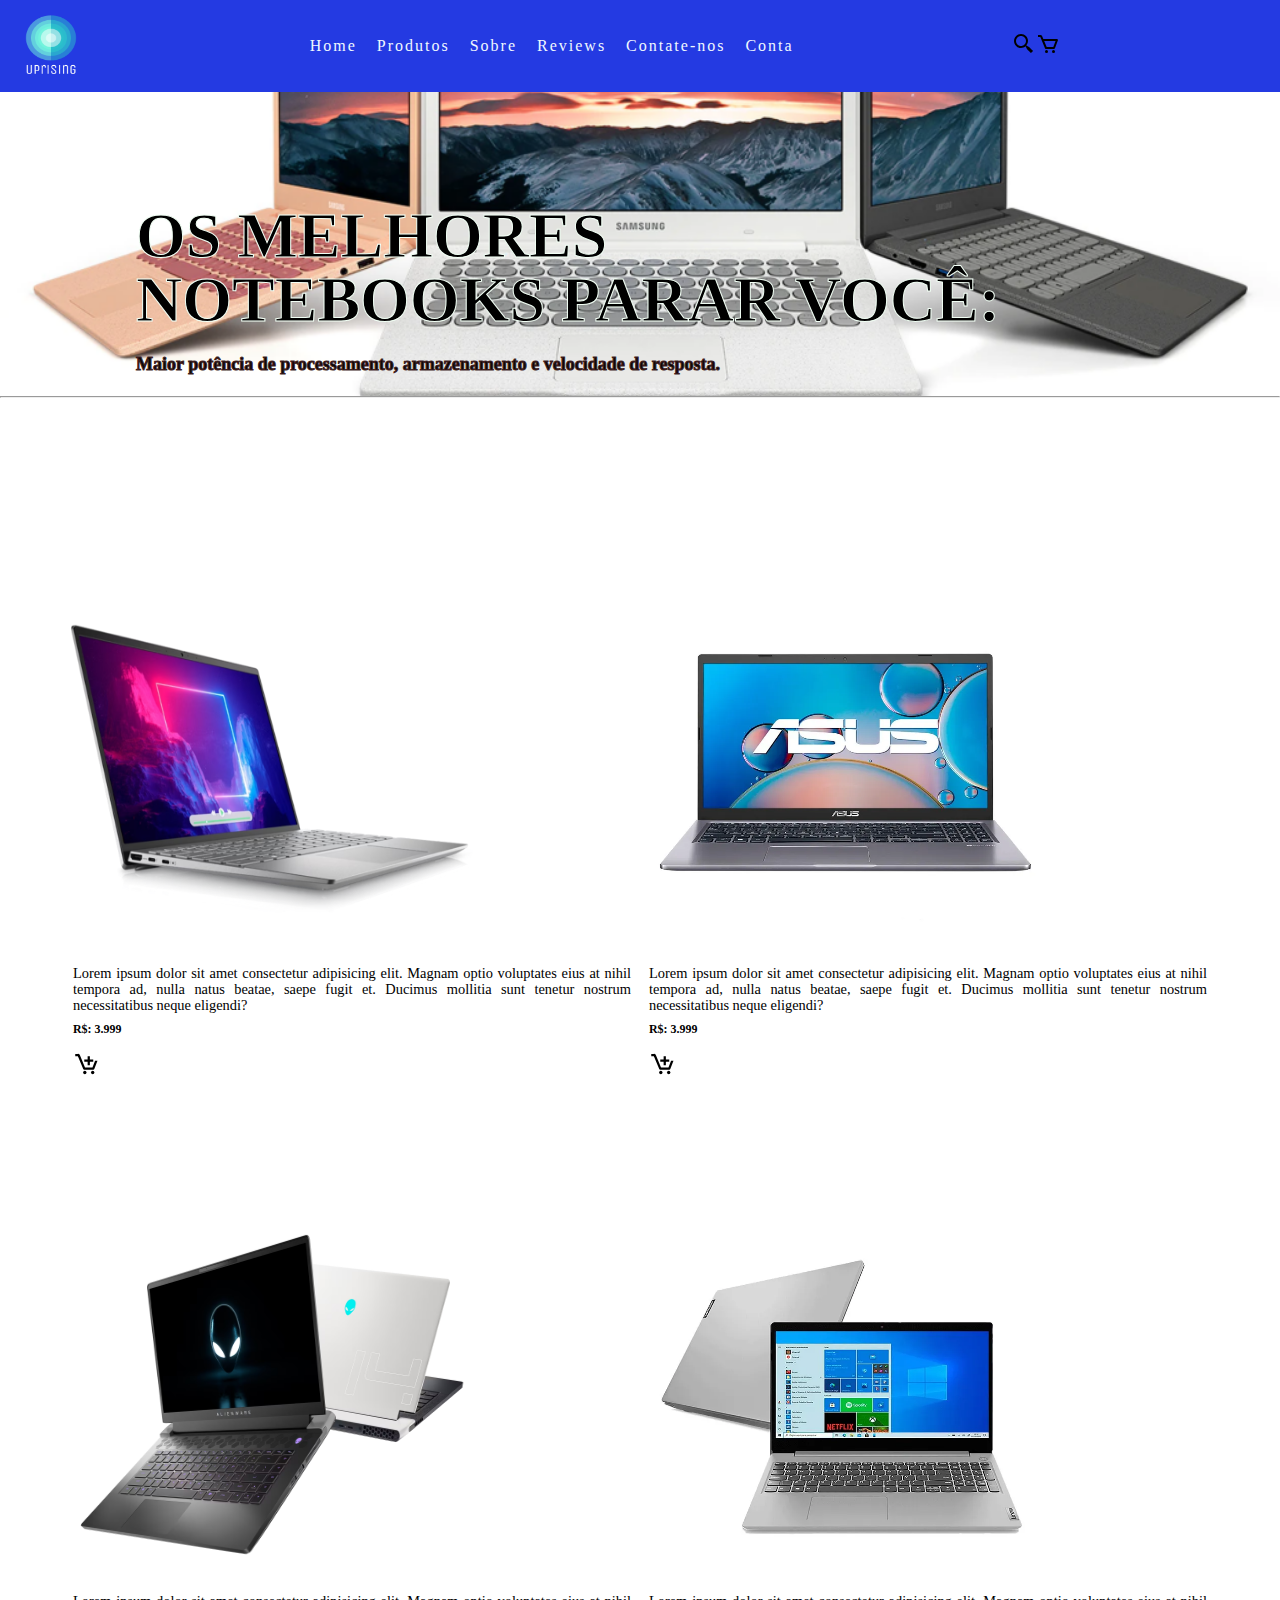
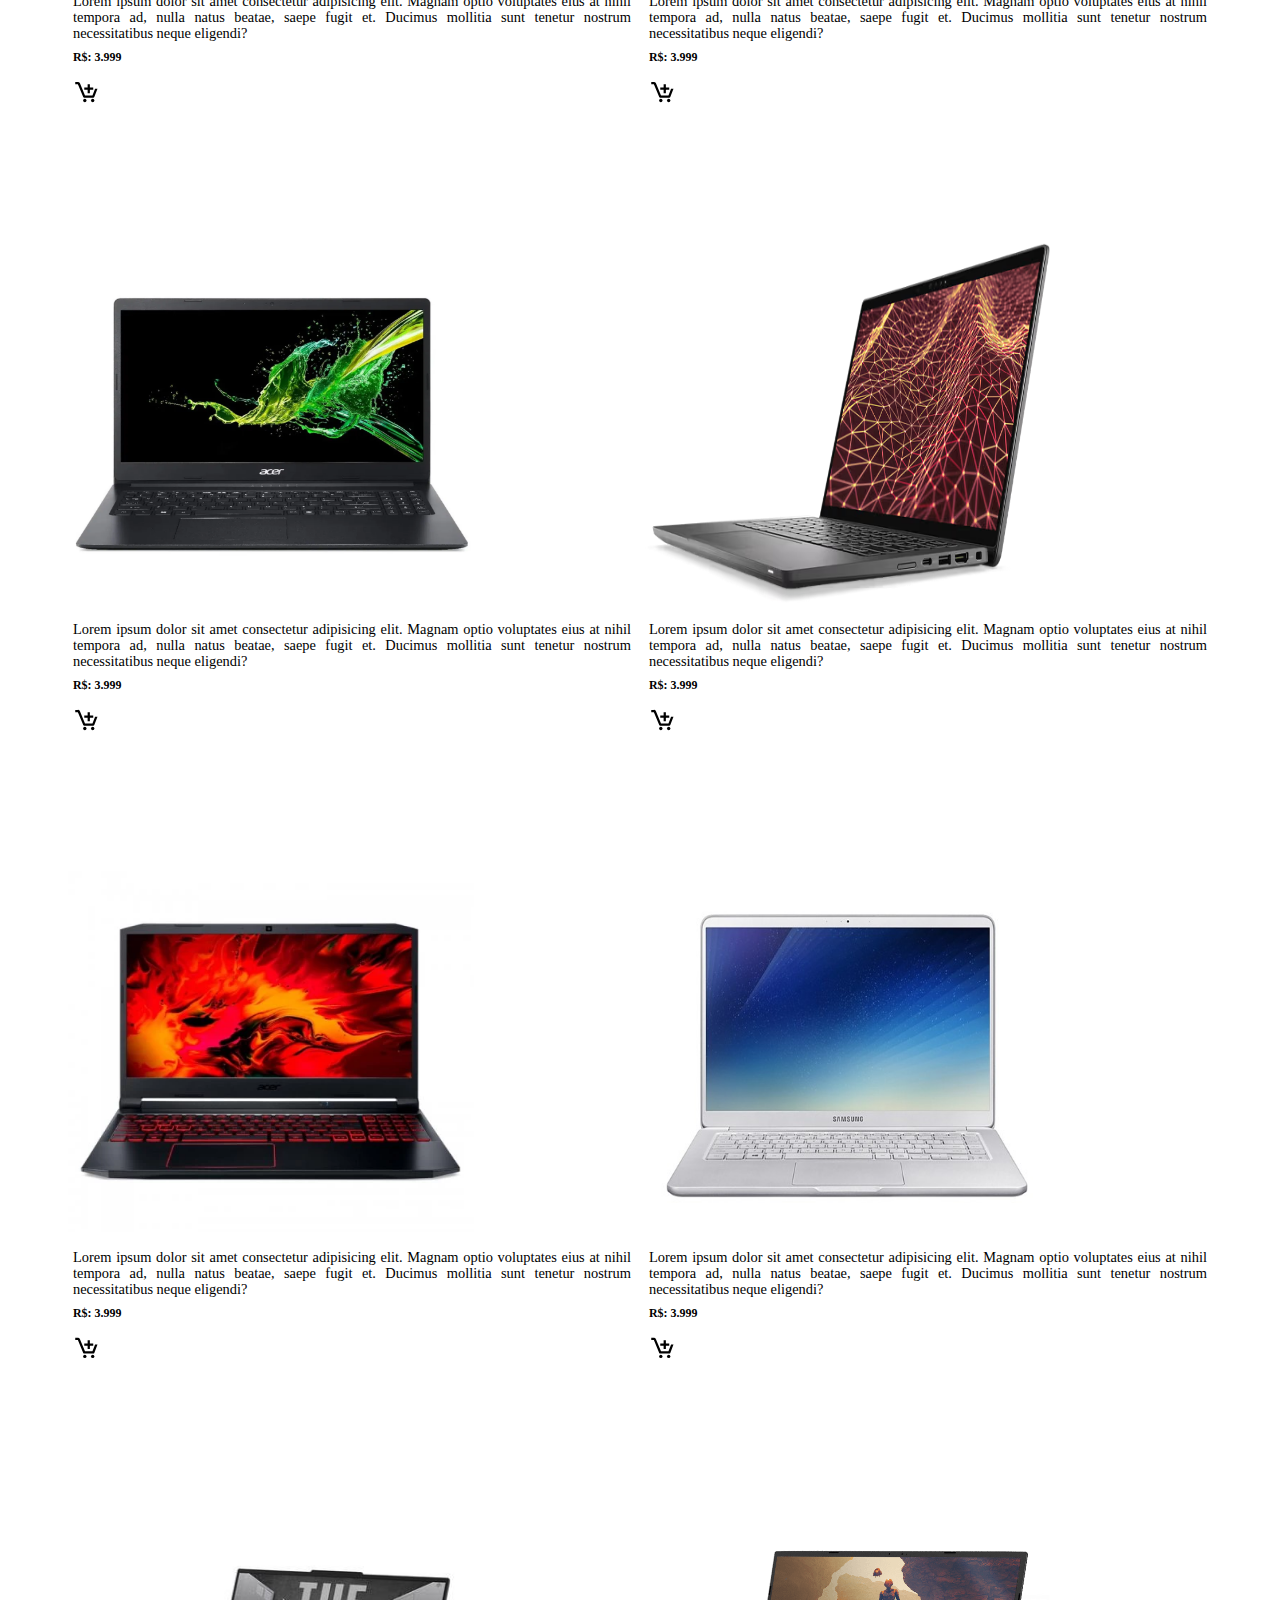
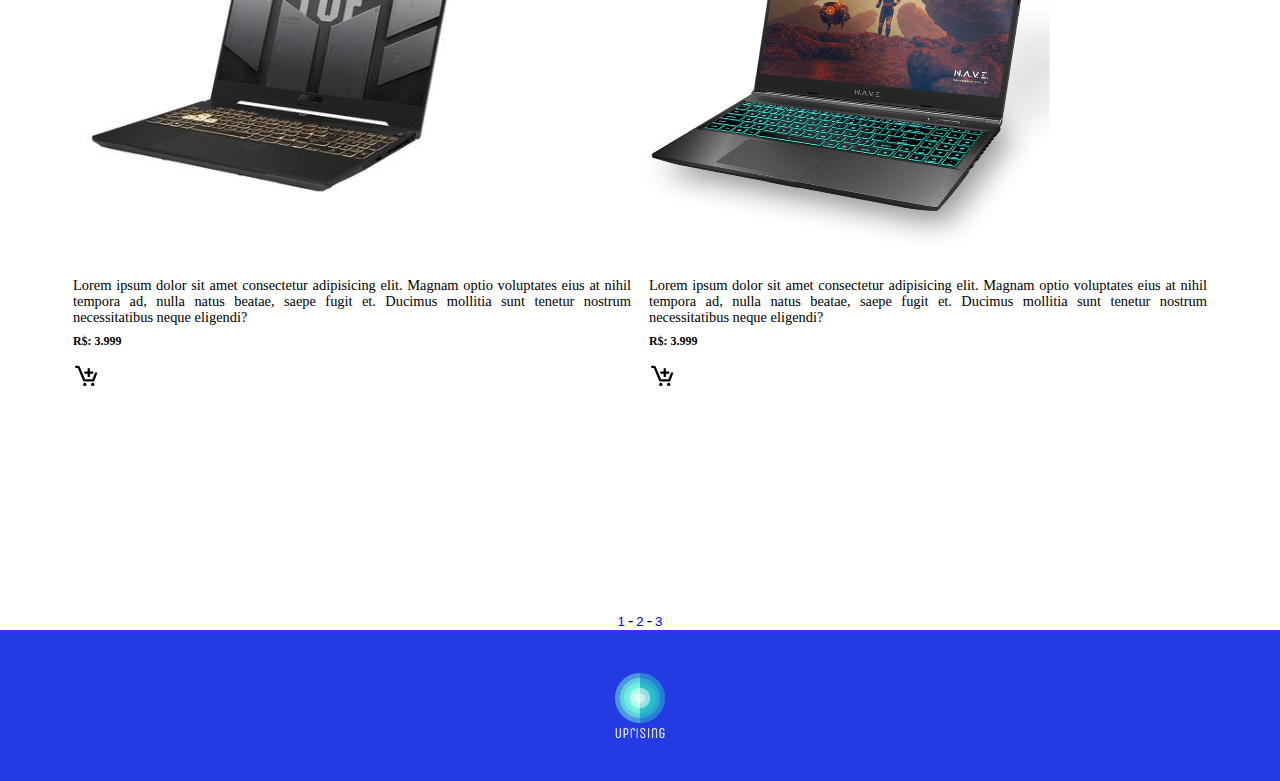
<file: pc.html>
<!DOCTYPE html>
<html lang="pt-br">

<head>
  <meta charset="UTF-8">
  <meta name="viewport" content="width=device-width, initial-scale=1.0">
  <title>p1</title>
  <link rel="shortcut icon" href="favicon.png" type="image/x-icon" />
  <link rel="stylesheet" href="style.css" />
  <link rel="stylesheet" href="https://cdn.jsdelivr.net/npm/boxicons@latest/css/boxicons.min.css" />
  <link rel="stylesheet" href="https://unpkg.com/boxicons@latest/css/boxicons.min.css" />
</head>

<body>
  <div class="background2">
    <header class="cabeçalho">
      <img class="logo" src="logos/logo_transparent.png" alt="logo" />

      <ul class="navegaveis">
        <li><a class="navegavel" href="index.html">Home</a>
        <li><a class="navegavel" href=" ">Produtos</a>
        <li><a class="navegavel" href=" ">Sobre</a>
        <li><a class="navegavel" href=" ">Reviews</a>
        <li><a class="navegavel" href=" ">Contate-nos</a>
        <li><a class="navegavel" href=" ">Conta</a>
      </ul>
      <div class="icones">
        <li><a class="icon" href=""><img src="boxicons-2.1.4/svg/regular/bx-search-alt-2.svg" alt="lupa" /></a>

        <li><a class="icon" href=" "><img src="boxicons-2.1.4/svg/regular/bx-cart.svg" alt="carrinho" /></a>
      </div>
      <div class="menu1">
        <div class="menu-mobile">
          <button onclick="menuShow()" class="btnmenu"><img src="boxicons-2.1.4/svg/regular/bx-menu.svg"
              alt="menu-mobile"></button>
        </div>
        <div class="itens-menu-mobile">
          <ul class="omenu">
            <li><a class="navegavel1" href="index.html">Home</a>
            <li><a class="navegavel1" href=" #">Produtos</a>
            <li><a class="navegavel1" href=" #">Sobre</a>
            <li><a class="navegavel1" href=" #">Reviews</a>
            <li><a class="navegavel1" href=" #">Contate-nos</a>
            <li><a class="navegavel1" href=" #">Conta</a>

            <li><a class="iconm" href=""><img src="boxicons-2.1.4/svg/regular/bx-search-alt-2.svg" alt="lupa" /></a>

            <li><a class="iconm" href=" "><img src="boxicons-2.1.4/svg/regular/bx-cart.svg" alt="carrinho" /></a>
          </ul></a>
          </ul>
        </div>
      </div>
    </header>
    <div class="p2">
      <h1>OS MELHORES </h1>
      <h1>NOTEBOOKS PARAR VOCÊ:</h1>
      <p><strong>Maior potência de processamento, armazenamento e velocidade de resposta.</strong></p>
    </div>
    <hr>
  </div>

  <section>
    <div class="linha">
      <div class="produto1">
        <a href="paginasextras.html"><img src="img/notebookv1.avif" alt="Notebook"></a>
        <p>Lorem ipsum dolor sit amet consectetur adipisicing elit. Magnam optio voluptates eius at nihil tempora ad, nulla natus beatae, saepe fugit et. Ducimus mollitia sunt tenetur nostrum necessitatibus neque eligendi?</p>
        <h5>R$: 3.999</h5>
        <a href="paginasextras.html"><img class="car1" src="boxicons-2.1.4/svg/regular/bx-cart-add.svg">
          
      </div>
      <div class="produto1">
        <a href="paginasextras.html"><img src="img/notebookv2.webp" alt="Notebook"></a>
        <p>Lorem ipsum dolor sit amet consectetur adipisicing elit. Magnam optio voluptates eius at nihil tempora ad, nulla natus beatae, saepe fugit et. Ducimus mollitia sunt tenetur nostrum necessitatibus neque eligendi?</p>
        <h5>R$: 3.999</h5>
        <a href="paginasextras.html"><img class="car1" src="boxicons-2.1.4/svg/regular/bx-cart-add.svg">
      </div>
    </div>
    <div class="linha">
      <div class="produto1">
        <a href="paginasextras.html"><img src="img/novo not1.avif" alt="Notebook"></a>
        <p>Lorem ipsum dolor sit amet consectetur adipisicing elit. Magnam optio voluptates eius at nihil tempora ad, nulla natus beatae, saepe fugit et. Ducimus mollitia sunt tenetur nostrum necessitatibus neque eligendi?</p>
        <h5>R$: 3.999</h5>
        <a href="paginasextras.html"><img class="car1" src="boxicons-2.1.4/svg/regular/bx-cart-add.svg">
      </div>
      <div class="produto1">
        <a href="paginasextras.html"><img src="img/notebookv4.webp" alt="Notebook"></a>
        <p>Lorem ipsum dolor sit amet consectetur adipisicing elit. Magnam optio voluptates eius at nihil tempora ad, nulla natus beatae, saepe fugit et. Ducimus mollitia sunt tenetur nostrum necessitatibus neque eligendi?</p>
        <h5>R$: 3.999</h5>
        <a href="paginasextras.html"><img class="car1" src="boxicons-2.1.4/svg/regular/bx-cart-add.svg">
      </div>
    </div>
    <div class="linha">
      <div class="produto1">
        <a href="paginasextras.html"><img src="img/notebookv5.webp" alt="Notebook"></a>
        <p>Lorem ipsum dolor sit amet consectetur adipisicing elit. Magnam optio voluptates eius at nihil tempora ad, nulla natus beatae, saepe fugit et. Ducimus mollitia sunt tenetur nostrum necessitatibus neque eligendi?</p>
        <h5>R$: 3.999</h5>
        <a href="paginasextras.html"><img class="car1" src="boxicons-2.1.4/svg/regular/bx-cart-add.svg">
      </div>
      <div class="produto1">
        <a href="paginasextras.html"><img src="img/novo not 2.avif" alt="Notebook"></a>
        <p>Lorem ipsum dolor sit amet consectetur adipisicing elit. Magnam optio voluptates eius at nihil tempora ad, nulla natus beatae, saepe fugit et. Ducimus mollitia sunt tenetur nostrum necessitatibus neque eligendi?</p>
        <h5>R$: 3.999</h5>
        <a href="paginasextras.html"><img class="car1" src="boxicons-2.1.4/svg/regular/bx-cart-add.svg">
      </div>
    </div>
    <div class="linha">
      <div class="produto1">
        <a href="paginasextras.html"><img src="img/notebookv8.webp" alt="Notebook"></a>
        <p>Lorem ipsum dolor sit amet consectetur adipisicing elit. Magnam optio voluptates eius at nihil tempora ad, nulla natus beatae, saepe fugit et. Ducimus mollitia sunt tenetur nostrum necessitatibus neque eligendi?</p>
        <h5>R$: 3.999</h5>
        <a href="paginasextras.html"><img class="car1" src="boxicons-2.1.4/svg/regular/bx-cart-add.svg">
      </div>
      <div class="produto1">
        <a href="paginasextras.html"><img src="img/notebookv9.jpg" alt="Notebook"></a>
        <p>Lorem ipsum dolor sit amet consectetur adipisicing elit. Magnam optio voluptates eius at nihil tempora ad, nulla natus beatae, saepe fugit et. Ducimus mollitia sunt tenetur nostrum necessitatibus neque eligendi?</p>
        <h5>R$: 3.999</h5>
        <a href="paginasextras.html"><img class="car1" src="boxicons-2.1.4/svg/regular/bx-cart-add.svg">
      </div>
    </div>
    <div class="linha">
      <div class="produto1">
        <a href="paginasextras.html"><img src="img/notebookv10.jpg" alt="Notebook"></a>
        <p>Lorem ipsum dolor sit amet consectetur adipisicing elit. Magnam optio voluptates eius at nihil tempora ad, nulla natus beatae, saepe fugit et. Ducimus mollitia sunt tenetur nostrum necessitatibus neque eligendi?</p>
        <h5>R$: 3.999</h5>
        <a href="paginasextras.html"><img class="car1" src="boxicons-2.1.4/svg/regular/bx-cart-add.svg">
      </div>
      <div class="produto1">
        <a href="paginasextras.html"><img src="img/Notebook1.png" alt="Notebook"></a>
        <p>Lorem ipsum dolor sit amet consectetur adipisicing elit. Magnam optio voluptates eius at nihil tempora ad, nulla natus beatae, saepe fugit et. Ducimus mollitia sunt tenetur nostrum necessitatibus neque eligendi?</p>
        <h5>R$: 3.999</h5>
        <a href="paginasextras.html"><img class="car1" src="boxicons-2.1.4/svg/regular/bx-cart-add.svg">
      </div>
    </div>
  </section>
  <section class="botoes_de_rodape">
    <button><a href="paginasextras.html">1</a></button>
    -
    <button><a href="paginasextras.html">2</a></button>
    -
    <button><a href="paginasextras.html">3</a></button>
  </section>

  <footer class="rdp">
    <img class="logo22" src="logos/logo_transparent.png" alt="logo?">
  </footer>
  <script src="script.js"></script>
</body>

</html>
</file>
<file: style.css>
*{
    margin: 0;
    padding: 0;
    box-sizing: border-box;
    text-decoration: none;
}

body{
    overflow-x: hidden;
    background: rgb(255, 255, 255);
}
.background{
    background-image: url(img/imagem\ logo.jpeg);
    background-position: center;
    background-repeat: no-repeat;
    background-size: cover;
}
.logo{
    width: 100px;
    height: 90px;
    display: flex;
    align-items: center;
}

.cabeçalho{
    display: flex;
    flex-direction: row;
    align-items: center;
    justify-content: space-between;
    padding: 1px;
    background: #243ae2;
}

.navegavel{
    color: aliceblue;
    margin: 10px;
    outline: none;
    letter-spacing: 2px;
    cursor: pointer;
    box-shadow: #0e1d91;
}

.navegavel:hover{
    background-color: rgb(17, 63, 103);
}
.navegaveis{
    display: flex;
    margin-right: 10px;
    list-style-type: none;    
}
.icones{
    display: flex;
    justify-content: center;
    list-style-type: none;
    margin-right: 20px;
    
}

.menu-mobile{
    display: none;
    margin-right: 5px;
}

.itens-menu-mobile{
    display: none;    
}

@media screen and (max-width: 730px) {
    .navegaveis{
        padding: 1.5rem 4rem;
    }

    .navegavel{
        display: none;
    }

    .icones{
        display: none;
    }
    
    .menu-mobile{
        display: block;
    }

    .btnmenu{
        background-color: transparent;
        border: none;
        cursor: pointer;
        display: flex;
        justify-content: center;

    }
    .omenu{
        display: flex;
        flex-direction: column;
        text-align: center;
        padding-bottom: 1rem;
    }

    .navegavel1{
        display: block;
        padding-top: 1.2rem;
        color: aliceblue;
    }
    .iconm{
        display: block;
        padding-top: 1.2rem;
    }
    .open{
        display: block;
    }
}

.p1{
    padding: 7rem 0 0 8.5rem;
    line-height: 4rem;
}

.p1 h1{
    font-size: 4rem;
    color: #0a33c8;
    -webkit-text-stroke-width: 1px;
    -webkit-text-stroke-color: #88ff3e;
    
}

.p1 p{
    color: #2613d4;
    font-size: large;
    -webkit-text-stroke-width: 1px;
    -webkit-text-stroke-color: #15ab38;
}
.b1 {
    background-color: #0cb80c;
    padding: 1rem 3rem 1rem 3rem;
    border: none;
    border-radius: 5px;
    color: white;
    font-size: 1rem;
    cursor: pointer;
    transition: 0.3s;

}

.p1 button:hover{
    background-color: #093f09;
    transform: scaleY(1.2);
}

section{
    padding-top: 7rem;
}

section h1{
    align-items: center;
    text-align: center;
    font-size: 2rem;

}

.box-of-cards{
    display: flex;
    justify-content: center;
    flex-wrap: wrap;
    gap: 2rem;
    padding-top: 2rem;
   
}

.cards img{
    width: 450px;
    height: auto;
    transition: 0.35s ease;

}

.cards img:hover{
    transform: scale(0.9) translateY(-5px);
    cursor: pointer;
  
    
}

.cta{
    height: 60vh;
    width: 100%;
    background-image: url(img/dia\ dos\ pais.jpg);
    background-size: cover;
    background-position: center;
    display: flex;
    align-items: center;
    margin-top: 5rem;
}

.text-cta{
    padding-left: 5rem;
}

.text-cta h6{
    font-size: 17px;
	font-weight: 500;
	letter-spacing: .6px;
	margin-bottom: 14px;

}

.text-cta h4{
    font-size: 3.3rem;
	line-height: 1.2;
	letter-spacing: .6rem;
	margin-bottom: 30px;
}

.text-cta a{
    background-color: #0cb80c;
    padding: 1rem 3rem 1rem 3rem;
    border: none;
    border-radius: 5px;
    color: #4e0072;
   font-size: 1rem;
   cursor: pointer;
   transition: 0.3s;
}

.text-cta a:hover{
    background-color: #093f09;
      transform: scaleY(1.2);

}

.novos-produtos-estoque{
    display: flex;
    flex-wrap: wrap;
    justify-content: center;
    gap: 2rem;
    align-items: center;
    text-align: center;
    margin-top: 3rem;
}

.novos-produtos-estoque img:hover {
    transform: scale(0.9) translateY(-5px);
    cursor: pointer;
    transition: 0.3s;

}

.nsp img{
    width: 250px;
    height: auto;
}


.nsp .car{
    height: 35px;
    width: 80px;
}

.rdp{
padding: 24px;
border-top: 3px solid rgb(61, 47, 255);
background: #243ae2;
}

.logo22{
    height: 100px;
    display: block;
    margin: 0 auto;
}

.novos-produtos-estoque p{
  display:flex ;
  text-align: justify;
  margin: 20px;
}



.background2{
    background-image: url(img/plano\ de\ fundo\ notebook.png);
    background-position: center;
    background-repeat: no-repeat;
    background-size: cover;
}

.p2{
    padding: 7rem 0 0 8.5rem;
    line-height: 4rem;    
}

.p2 h1{
    font-size: 4rem;
    color: #000000;
    -webkit-text-stroke-width: 1px;
    -webkit-text-stroke-color: #f2fff5;
    
}

.p2 p{
    color: #070707;
    font-size: large;
    -webkit-text-stroke-width: 1px;
    -webkit-text-stroke-color: #401e1e;

}

.linha{
    display: flex;
    flex-direction: row;
    justify-content: space-around;
    margin-top: 50px;
    margin-bottom: 70px;
    transform: scale(0.9) translateY(-5px);
    cursor: pointer;
    transition: 0.3s;
}

.produto1 img{
    width: 450px;
    height: 400px;
    transition: 0.35s ease;
    margin: 5px;

}

.produto1 img:hover{
    transform: scale(0.9) translateY(-5px);
    cursor: pointer;
}

.produto1 .car1{
   height: 30px;
   width: 40px;
}

.produto1 p{
    display: flex;
    text-align: justify;
    margin: 10px;
}

.produto1 h5{
    margin: 10px;
}

.botoes_de_rodape{
    display: flex;
    justify-content: center;
}

.botoes_de_rodape button{
    margin-left: 3px;
    margin-right: 3px;
    background-color: transparent;
    border: none;
    cursor: pointer;
}

.background3{
    background-image: url(img/cartao-de-visita-digital-interativo-loja-de-celulares.jpg);
    background-position: center;
    background-repeat: no-repeat;
    background-size: cover;
}

.p3{
    padding: 7rem 0 0 8.5rem;
    line-height: 4rem;   
}

.p3 p{
    color: #07d191;
    font-size: large;
    -webkit-text-stroke-width: 1px;
    -webkit-text-stroke-color: #523ed8;
}


.p3 h1{
    font-size: 4rem;
    color: #000000;
    -webkit-text-stroke-width: 1px;
    -webkit-text-stroke-color: #f2fff5;
}
</file>
